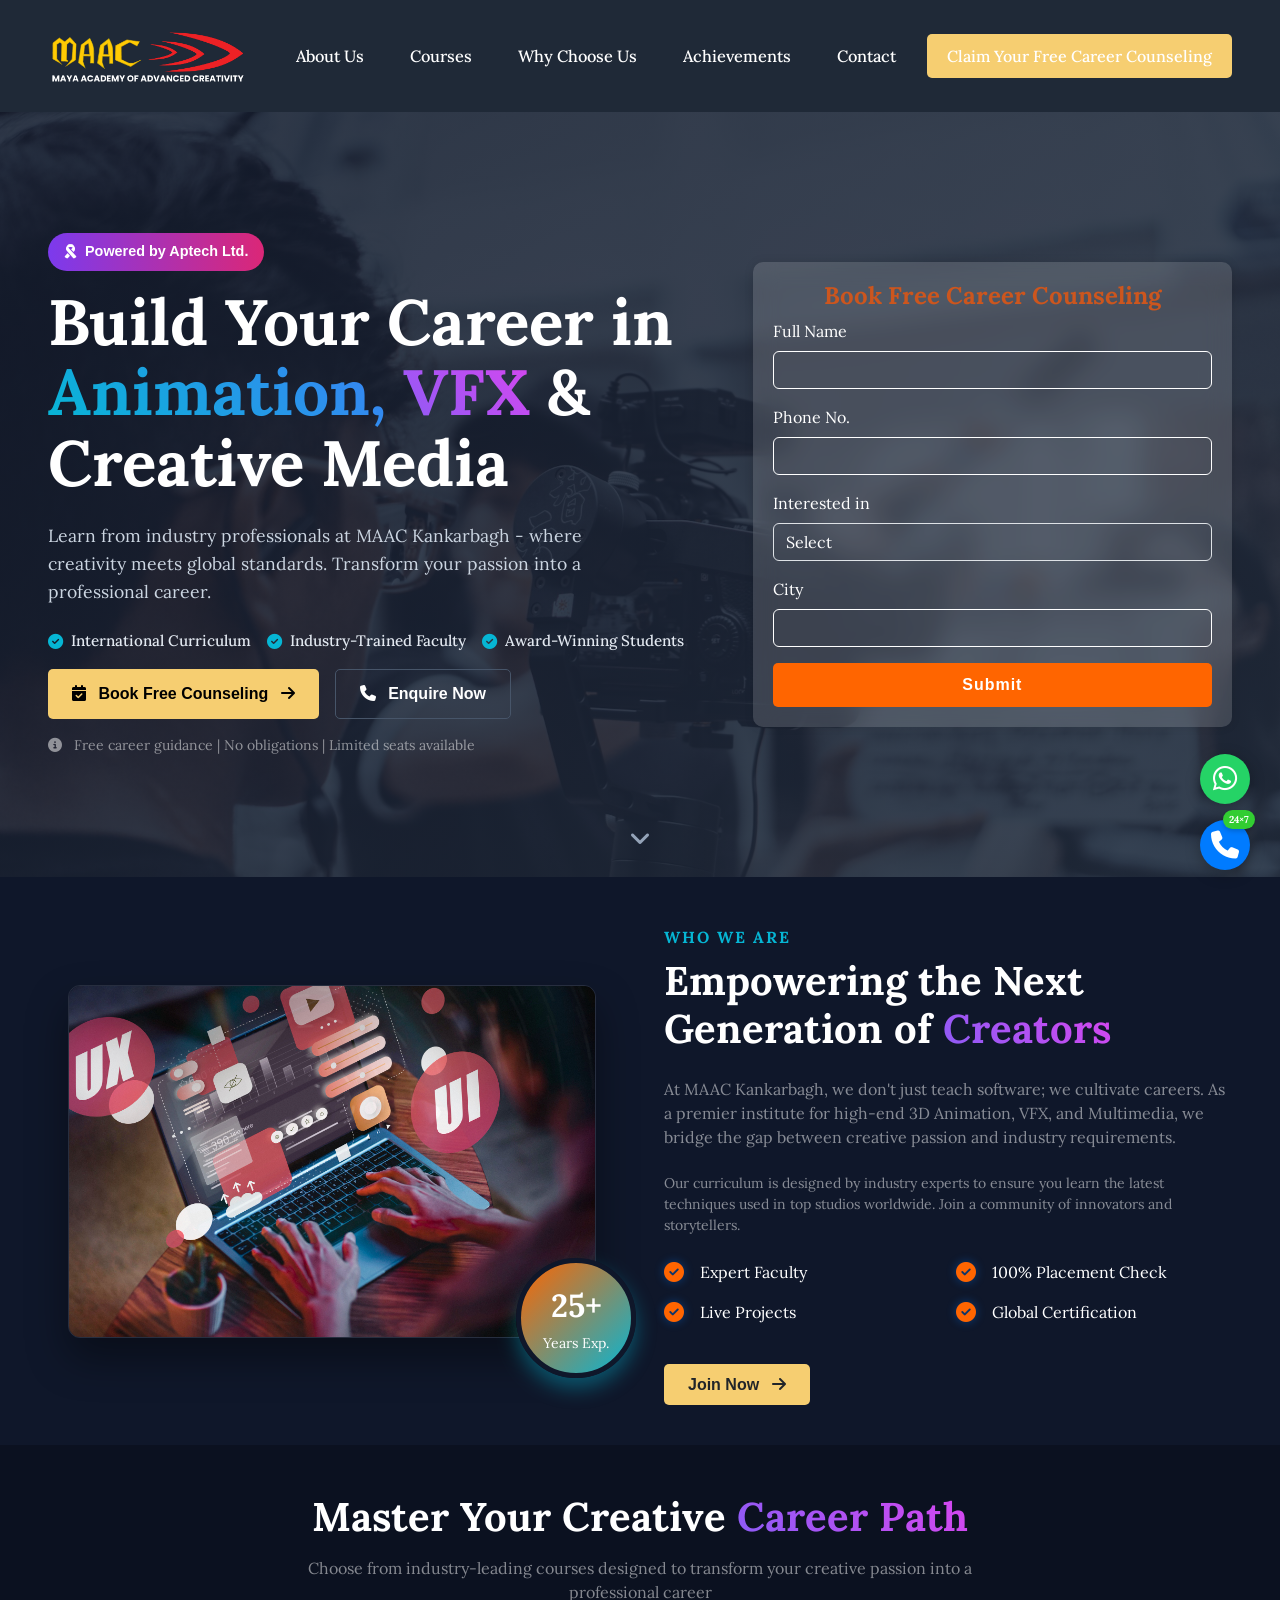
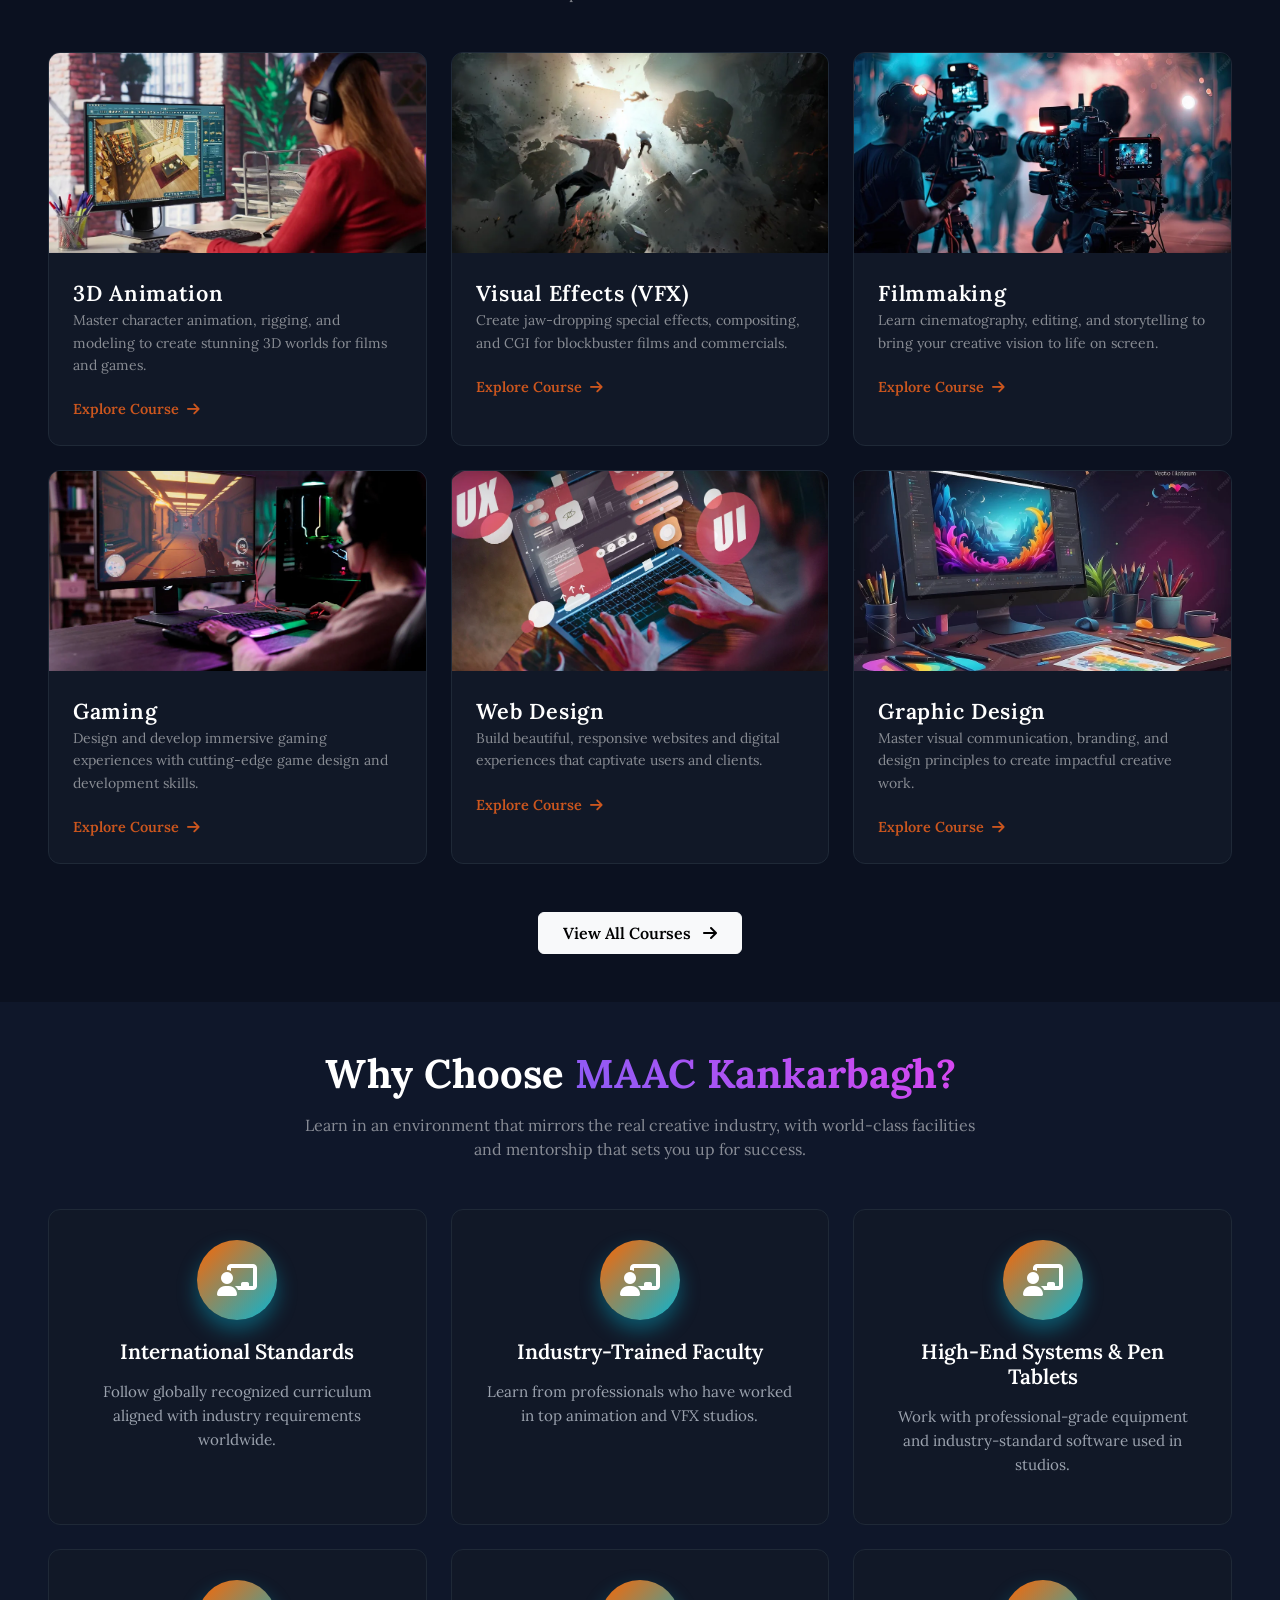
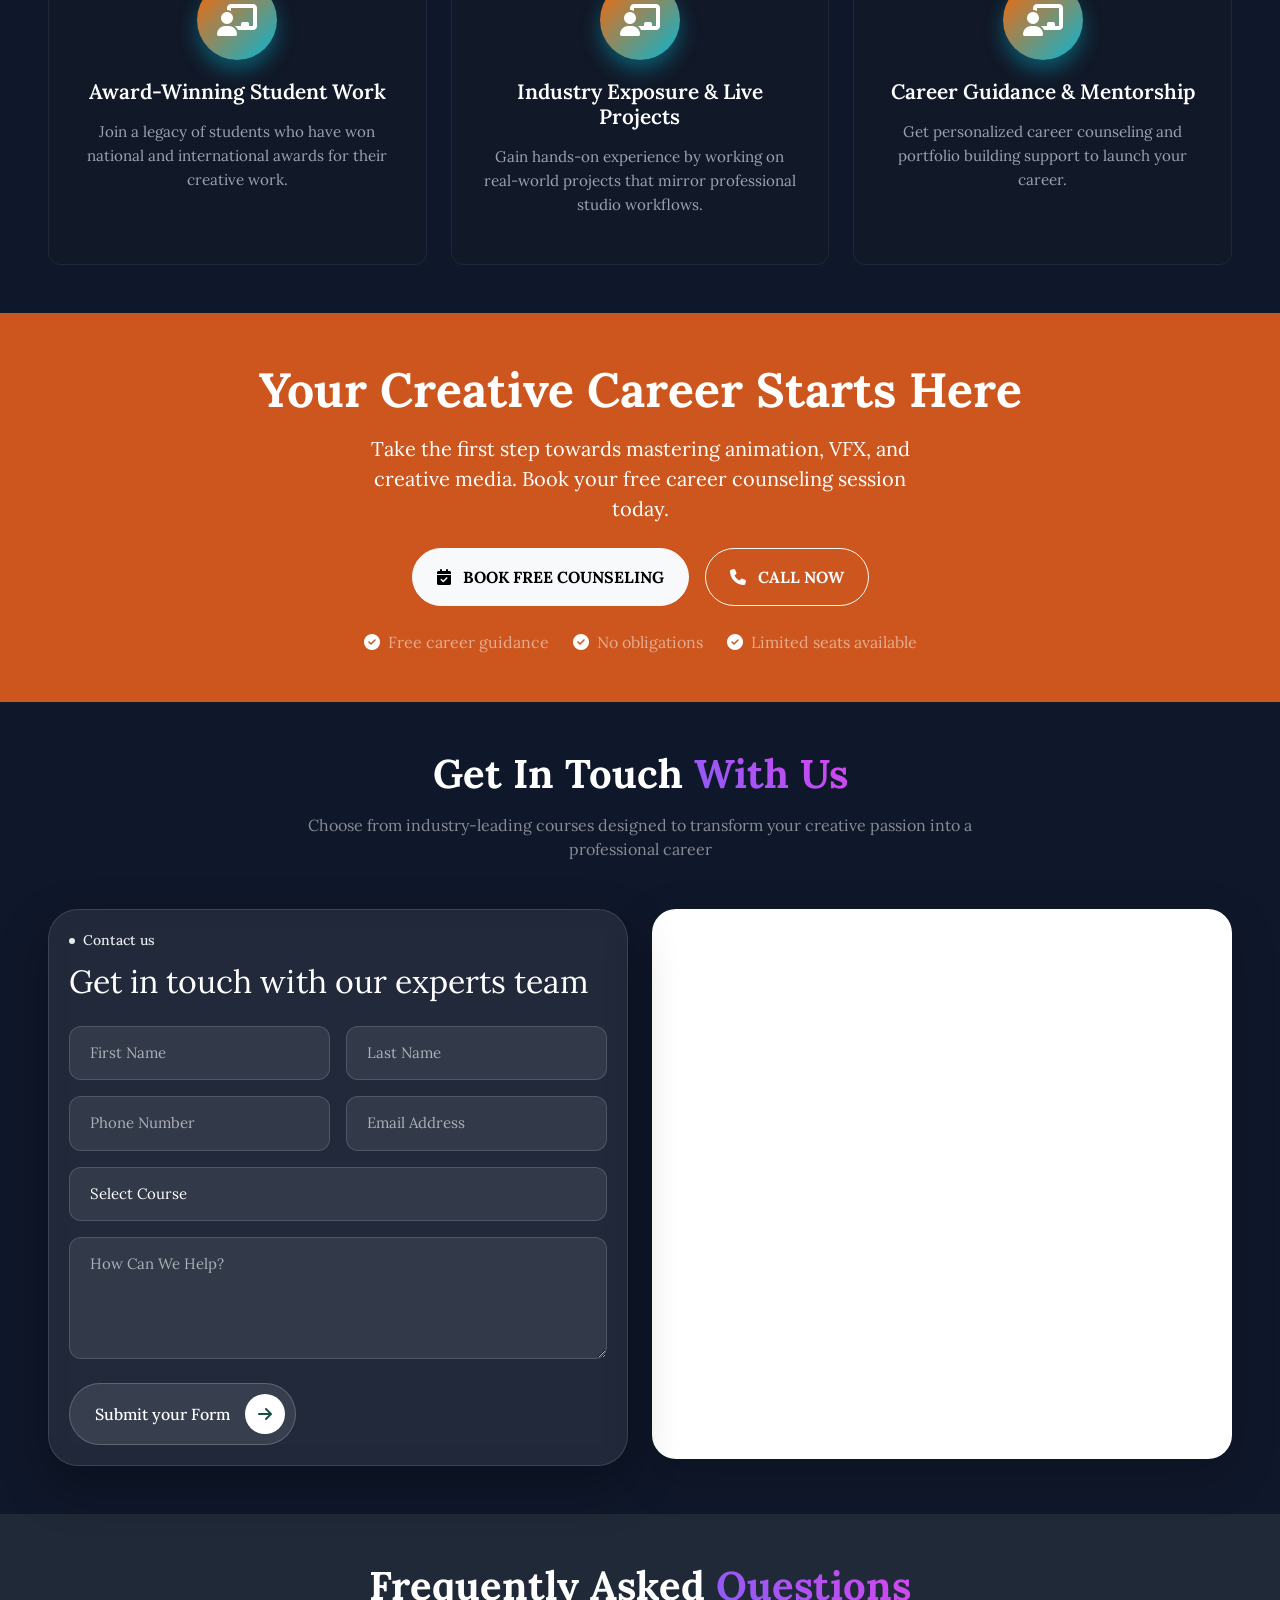
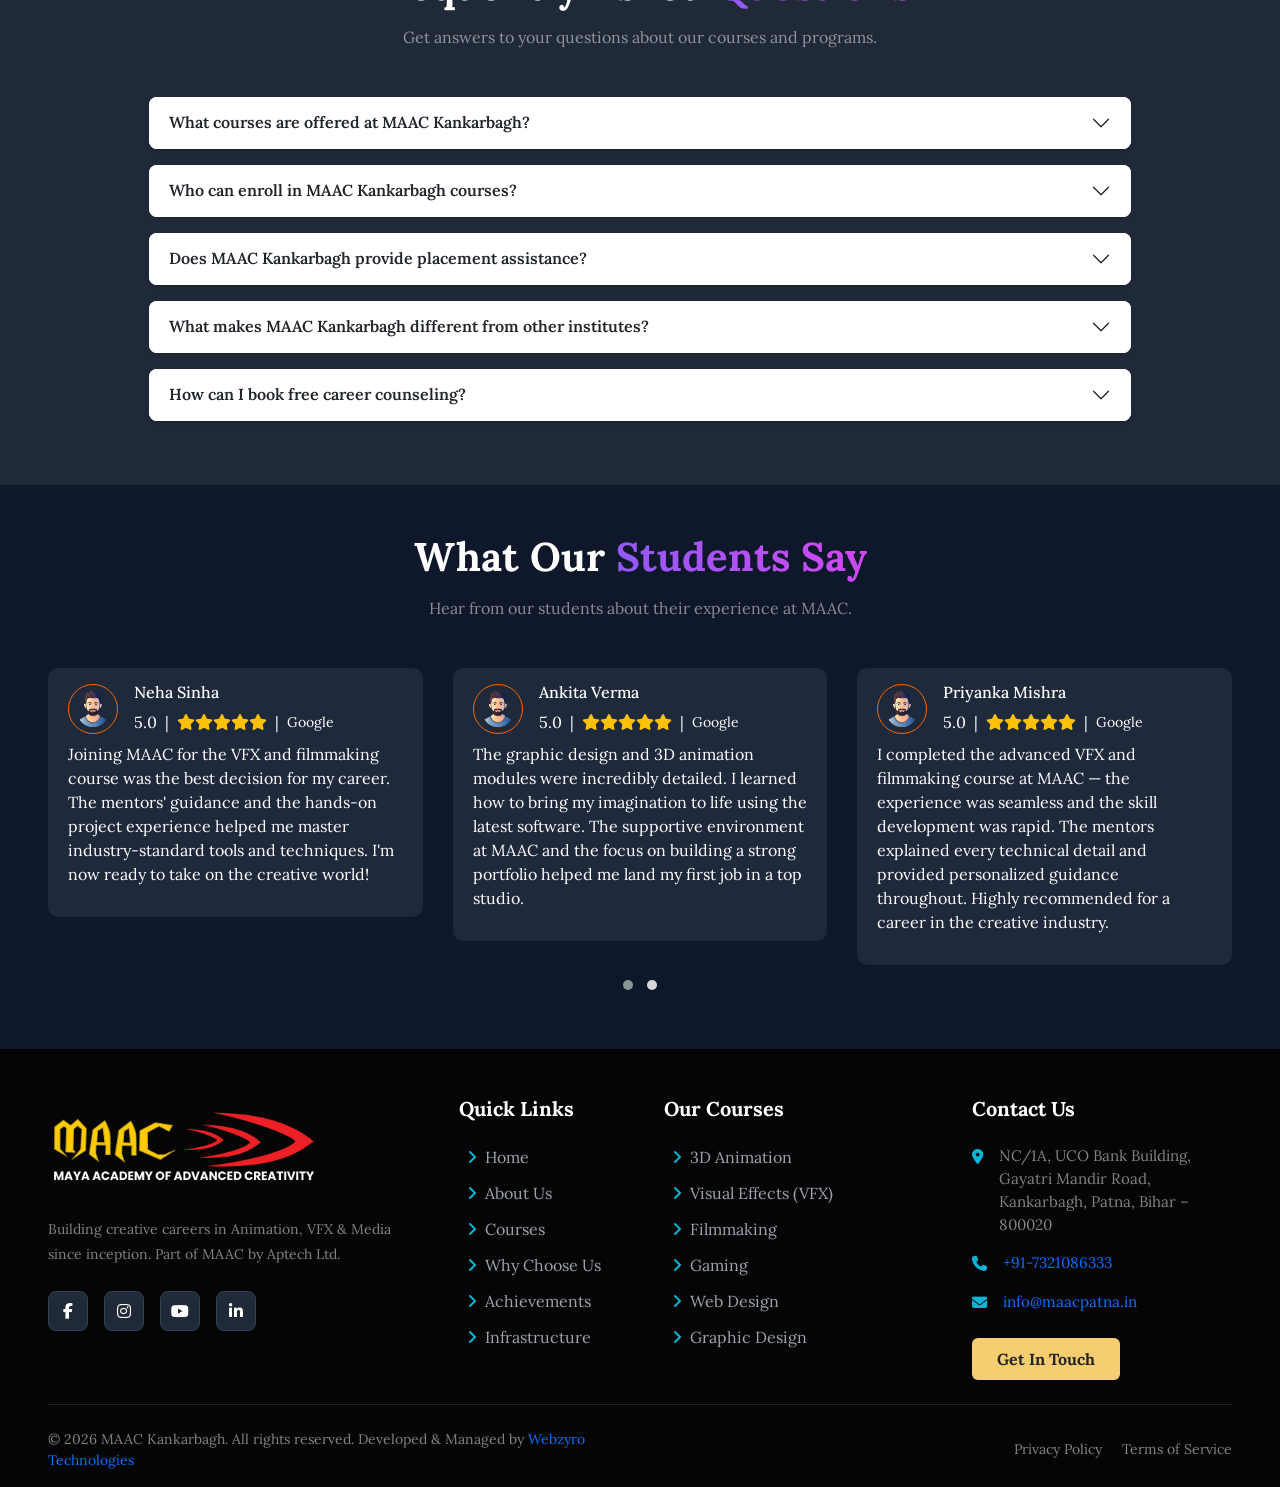
<file: index.html>
<!doctype html>
<html lang="en">
  <head>
    <meta charset="UTF-8" />
    <meta name="viewport" content="width=device-width, initial-scale=1.0" />
    <title>Maac Patna</title>
    <meta
      name="description"
      content="Maac Patna - Best Animation, VFX & Media Institute in Patna"
    />
    <meta
      name="keywords"
      content="Maac Patna, Animation Institute, VFX Institute, Media Institute, Animation Course, VFX Course, Media Course"
    />

    <link rel="canonical" href="https://maac-kankarbagh.netlify.app" />
    <link rel="stylesheet" href="style.css" />
    <!-- Bootstrap -->
    <link
      href="https://cdn.jsdelivr.net/npm/bootstrap@5.3.3/dist/css/bootstrap.min.css"
      rel="stylesheet"
      integrity="sha384-QWTKZyjpPEjISv5WaRU9OFeRpok6YctnYmDr5pNlyT2bRjXh0JMhjY6hW+ALEwIH"
      crossorigin="anonymous"
    />

    <!-- Fontawesome -->
    <link href="https://unpkg.com/aos@2.3.1/dist/aos.css" rel="stylesheet" />
    <link
      rel="stylesheet"
      href="https://cdnjs.cloudflare.com/ajax/libs/font-awesome/6.7.2/css/all.min.css"
      integrity="sha512-Evv84Mr4kqVGRNSgIGL/F/aIDqQb7xQ2vcrdIwxfjThSH8CSR7PBEakCr51Ck+w+/U6swU2Im1vVX0SVk9ABhg=="
      crossorigin="anonymous"
      referrerpolicy="no-referrer"
    />

    <!-- Owl Carousel -->
    <link
      rel="stylesheet"
      href="https://cdnjs.cloudflare.com/ajax/libs/OwlCarousel2/2.3.4/assets/owl.carousel.min.css"
    />
    <link
      rel="stylesheet"
      href="https://cdnjs.cloudflare.com/ajax/libs/OwlCarousel2/2.3.4/assets/owl.theme.default.min.css"
    />
  </head>
  <body>
    <!-- Navbar -->
    <nav
      class="navbar navbar-expand-lg custom-navbar py-3 position-sticky top-0"
    >
      <div class="container-fluid px-2 px-lg-5">
        <a class="navbar-brand" href="/">
          <img
            src="images/maac-logo.png"
            alt="Maac Kankarbagh logo"
            class="img-fluid"
          />
        </a>
        <button
          class="navbar-toggler"
          type="button"
          data-bs-toggle="collapse"
          data-bs-target="#navbarSupportedContent"
          aria-controls="navbarSupportedContent"
          aria-expanded="false"
          aria-label="Toggle navigation"
        >
          <span class="navbar-toggler-icon" style="filter: invert(1)"></span>
        </button>
        <div class="collapse navbar-collapse" id="navbarSupportedContent">
          <ul class="navbar-nav mx-auto mb-2 mb-lg-0">
            <li class="nav-item">
              <a class="nav-link" href="#">About Us</a>
            </li>
            <li class="nav-item">
              <a class="nav-link" href="#">Courses</a>
            </li>
            <li class="nav-item">
              <a class="nav-link" href="#">Why Choose Us</a>
            </li>
            <li class="nav-item">
              <a class="nav-link" href="#">Achievements</a>
            </li>
            <li class="nav-item">
              <a class="nav-link" href="#">Contact</a>
            </li>
          </ul>
          <div class="d-flex">
            <a href="#" class="btn-cta">Claim Your Free Career Counseling</a>
          </div>
        </div>
      </div>
    </nav>

    <!-- Main -->
    <main>
      <!-- Hero Section -->
      <section class="hero-section d-flex align-items-center">
        <div class="container-fluid px-2 px-lg-5">
          <div class="row g-4 align-items-center">
            <div class="col-lg-7 text-white">
              <div
                class="badge-custom mb-3"
                data-aos="fade-down"
                data-aos-delay="100"
              >
                <i class="fa-solid fa-ribbon me-2"></i> Powered by Aptech Ltd.
              </div>
              <h1
                class="hero-title mb-4"
                data-aos="fade-up"
                data-aos-delay="200"
              >
                Build Your Career in
                <span class="text-gradient-cyan">Animation,</span>
                <span class="text-gradient-purple">VFX</span> & Creative Media
              </h1>
              <p class="hero-text mb-4" data-aos="fade-up" data-aos-delay="300">
                Learn from industry professionals at MAAC Kankarbagh - where
                creativity meets global standards. Transform your passion into a
                professional career.
              </p>

              <div
                class="d-flex flex-wrap gap-3 mb-3"
                data-aos="fade-up"
                data-aos-delay="400"
              >
                <div class="feature-item">
                  <i class="fa-solid fa-circle-check text-cyan me-2"></i>
                  International Curriculum
                </div>
                <div class="feature-item">
                  <i class="fa-solid fa-circle-check text-cyan me-2"></i>
                  Industry-Trained Faculty
                </div>
                <div class="feature-item">
                  <i class="fa-solid fa-circle-check text-cyan me-2"></i>
                  Award-Winning Students
                </div>
              </div>

              <div
                class="d-flex flex-wrap gap-3"
                data-aos="fade-up"
                data-aos-delay="500"
              >
                <button class="btn-hero-primary">
                  <i class="fa-solid fa-calendar-check me-2"></i> Book Free
                  Counseling <i class="fa-solid fa-arrow-right ms-2"></i>
                </button>
                <button class="btn-hero-secondary">
                  <i class="fa-solid fa-phone me-2"></i> Enquire Now
                </button>
              </div>

              <div
                class="mt-3 text-white-50 small"
                data-aos="fade-in"
                data-aos-delay="600"
              >
                <i class="fa-solid fa-circle-info me-2"></i> Free career
                guidance | No obligations | Limited seats available
              </div>
            </div>
            <div class="col-lg-5">
              <form id="hero-form">
                <h4>Book Free Career Counseling</h4>
                <div class="mb-3">
                  <label for="name" class="form-label">Full Name</label>
                  <input
                    type="text"
                    class="form-control"
                    id="name"
                    name="name"
                    autocomplete="off"
                    required
                  />
                </div>
                <div class="mb-3">
                  <label for="phone" class="form-label">Phone No.</label>
                  <input
                    type="tel"
                    class="form-control"
                    autocomplete="off"
                    id="phone"
                    name="phone"
                    title="Phone number must be 10 to 12 digits"
                    pattern="^(?:\+91|91)?[6-9]\d{9}$"
                    required
                  />
                </div>
                <div class="mb-3">
                  <label for="interested" class="form-label"
                    >Interested in</label
                  >
                  <select
                    name="interested"
                    id="interested"
                    class="form-control"
                    style="background-color: transparent; color: white"
                  >
                    <option value="" disabled selected>Select</option>
                    <option value="AD3D EDGE PLUS">AD3D EDGE PLUS</option>
                    <option value="ADVFX PLUS">ADVFX PLUS</option>
                    <option value="APDMC (2 Years)">APDMC (2 Years)</option>
                    <option value="D3D & VFX PLUS">D3D & VFX PLUS</option>
                    <option value="APDMC (1.5 Years)">APDMC (1.5 Years)</option>
                    <option value="BROADCAST PLUS">BROADCAST PLUS</option>
                    <option value="APDMD">APDMD</option>
                    <option value="DGWA">DGWA</option>
                    <option value="C&E PLUS">C&E PLUS</option>
                    <option value="DAFM">DAFM</option>
                    <option value="APMG">APMG</option>
                    <option value="PPVP">PPVP</option>
                    <option value="UI & UX DESIGN PRO">
                      UI & UX DESIGN PRO
                    </option>
                    <option value="CGPD PLUS">CGPD PLUS</option>
                    <option value="COMPOSITING PLUS">COMPOSITING PLUS</option>
                    <option value="DESIGNVIZ PRO">DESIGNVIZ PRO</option>
                    <option value="MAYA PRO">MAYA PRO</option>
                    <option value="MAX PRO">MAX PRO</option>
                    <option value="BLENDER PRO">BLENDER PRO</option>
                    <option value="CINEMA 4D">CINEMA 4D</option>
                    <option value="EDITING PRO">EDITING PRO</option>
                    <option value="MOTION GRAPHICS PRO">
                      MOTION GRAPHICS PRO
                    </option>
                    <option value="C2D">C2D</option>
                    <option value="CWID">CWID</option>
                    <option value="PHOTOSHOP">PHOTOSHOP</option>
                    <option value="AFTER EFFECTS">AFTER EFFECTS</option>
                    <option value="GEN AI">GEN AI</option>
                  </select>
                </div>

                <div class="mb-3">
                  <label for="city" class="form-label">City</label>
                  <input
                    type="text"
                    class="form-control"
                    autocomplete="off"
                    id="city"
                    name="city"
                    required
                  />
                </div>
                <button type="submit" class="btn btn-primary">Submit</button>
              </form>
            </div>
          </div>
        </div>

        <div class="scroll-down-indicator">
          <i class="fa-solid fa-angle-down"></i>
        </div>
      </section>

      <!-- About Section -->
      <section class="about-section py-5 d-flex align-items-center">
        <div class="container-fluid px-2 px-lg-5">
          <div class="row g-5 align-items-center">
            <div class="col-lg-6" data-aos="fade-right">
              <div class="about-img-wrapper position-relative">
                <!-- Main Image -->
                <div class="about-img main-img">
                  <img
                    src="/images/web.jpg"
                    alt="About MAAC"
                    class="img-fluid"
                  />
                </div>
                <!-- Decorative / Badge could go here -->
                <div
                  class="experience-badge d-none d-md-flex align-items-center justify-content-center"
                >
                  <div class="text-center">
                    <span class="fs-2 fw-bold d-block">25+</span>
                    <span class="small">Years Exp.</span>
                  </div>
                </div>
              </div>
            </div>
            <div class="col-lg-6" data-aos="fade-left">
              <div class="about-content text-white">
                <span
                  class="sub-heading text-cyan text-uppercase fw-bold mb-2 d-inline-block ls-2"
                  >Who We Are</span
                >
                <h2 class="mb-4 fw-bold display-6">
                  Empowering the Next Generation of
                  <span class="text-gradient-purple">Creators</span>
                </h2>
                <p class="text-white-50 mb-4 lead fs-6">
                  At MAAC Kankarbagh, we don't just teach software; we cultivate
                  careers. As a premier institute for high-end 3D Animation,
                  VFX, and Multimedia, we bridge the gap between creative
                  passion and industry requirements.
                </p>
                <p class="text-white-50 mb-4 small">
                  Our curriculum is designed by industry experts to ensure you
                  learn the latest techniques used in top studios worldwide.
                  Join a community of innovators and storytellers.
                </p>

                <div class="about-points mb-5">
                  <div class="row g-3">
                    <div class="col-sm-6">
                      <div class="d-flex align-items-center">
                        <i
                          class="fa-solid fa-circle-check text-cyan me-3 fs-5"
                        ></i>
                        <span>Expert Faculty</span>
                      </div>
                    </div>
                    <div class="col-sm-6">
                      <div class="d-flex align-items-center">
                        <i
                          class="fa-solid fa-circle-check text-cyan me-3 fs-5"
                        ></i>
                        <span>100% Placement Check</span>
                      </div>
                    </div>
                    <div class="col-sm-6">
                      <div class="d-flex align-items-center">
                        <i
                          class="fa-solid fa-circle-check text-cyan me-3 fs-5"
                        ></i>
                        <span>Live Projects</span>
                      </div>
                    </div>
                    <div class="col-sm-6">
                      <div class="d-flex align-items-center">
                        <i
                          class="fa-solid fa-circle-check text-cyan me-3 fs-5"
                        ></i>
                        <span>Global Certification</span>
                      </div>
                    </div>
                  </div>
                </div>

                <a href="#" class="btn-hero-primary text-dark px-4"
                  >Join Now <i class="fa-solid fa-arrow-right ms-2"></i
                ></a>
              </div>
            </div>
          </div>
        </div>
      </section>

      <!-- Courses Section -->
      <section class="courses-section py-5">
        <div class="container-fluid px-2 px-lg-5">
          <div class="text-center mb-5" data-aos="fade-up">
            <h2 class="section-title">
              Master Your Creative
              <span class="text-gradient-purple">Career Path</span>
            </h2>
            <p class="section-subtitle text-white-50 mx-auto">
              Choose from industry-leading courses designed to transform your
              creative passion into a professional career
            </p>
          </div>

          <div class="row g-4">
            <!-- Card 1: 3D Animation -->
            <div
              class="col-md-6 col-lg-4"
              data-aos="fade-up"
              data-aos-delay="100"
            >
              <div class="course-card">
                <div class="card-img-wrapper">
                  <img
                    src="/images/service1.webp"
                    alt="3D Animation"
                    class="img-fluid w-100"
                  />
                </div>
                <div class="card-body p-4">
                  <h4 class="card-title text-white">3D Animation</h4>
                  <p class="card-text text-white-50 small">
                    Master character animation, rigging, and modeling to create
                    stunning 3D worlds for films and games.
                  </p>
                  <a href="#" class="read-more-link"
                    >Explore Course <i class="fa-solid fa-arrow-right ms-1"></i
                  ></a>
                </div>
              </div>
            </div>

            <!-- Card 2: VFX -->
            <div
              class="col-md-6 col-lg-4"
              data-aos="fade-up"
              data-aos-delay="200"
            >
              <div class="course-card">
                <div class="card-img-wrapper">
                  <img
                    src="/images/service2.webp"
                    alt="VFX"
                    class="img-fluid w-100"
                  />
                </div>
                <div class="card-body p-4">
                  <h4 class="card-title text-white">Visual Effects (VFX)</h4>
                  <p class="card-text text-white-50 small">
                    Create jaw-dropping special effects, compositing, and CGI
                    for blockbuster films and commercials.
                  </p>
                  <a href="#" class="read-more-link"
                    >Explore Course <i class="fa-solid fa-arrow-right ms-1"></i
                  ></a>
                </div>
              </div>
            </div>

            <!-- Card 3: Filmmaking -->
            <div
              class="col-md-6 col-lg-4"
              data-aos="fade-up"
              data-aos-delay="300"
            >
              <div class="course-card">
                <div class="card-img-wrapper">
                  <img
                    src="/images/service3.webp"
                    alt="Filmmaking"
                    class="img-fluid w-100"
                  />
                </div>
                <div class="card-body p-4">
                  <h4 class="card-title text-white">Filmmaking</h4>
                  <p class="card-text text-white-50 small">
                    Learn cinematography, editing, and storytelling to bring
                    your creative vision to life on screen.
                  </p>
                  <a href="#" class="read-more-link"
                    >Explore Course <i class="fa-solid fa-arrow-right ms-1"></i
                  ></a>
                </div>
              </div>
            </div>

            <!-- Card 4: Gaming -->
            <div
              class="col-md-6 col-lg-4"
              data-aos="fade-up"
              data-aos-delay="400"
            >
              <div class="course-card">
                <div class="card-img-wrapper">
                  <img
                    src="/images/service4.webp"
                    alt="Gaming"
                    class="img-fluid w-100"
                  />
                </div>
                <div class="card-body p-4">
                  <h4 class="card-title text-white">Gaming</h4>
                  <p class="card-text text-white-50 small">
                    Design and develop immersive gaming experiences with
                    cutting-edge game design and development skills.
                  </p>
                  <a href="#" class="read-more-link"
                    >Explore Course <i class="fa-solid fa-arrow-right ms-1"></i
                  ></a>
                </div>
              </div>
            </div>

            <!-- Card 5: Web Design -->
            <div
              class="col-md-6 col-lg-4"
              data-aos="fade-up"
              data-aos-delay="500"
            >
              <div class="course-card">
                <div class="card-img-wrapper">
                  <img
                    src="/images/service5.webp"
                    alt="Web Design"
                    class="img-fluid w-100"
                  />
                </div>
                <div class="card-body p-4">
                  <h4 class="card-title text-white">Web Design</h4>
                  <p class="card-text text-white-50 small">
                    Build beautiful, responsive websites and digital experiences
                    that captivate users and clients.
                  </p>
                  <a href="#" class="read-more-link"
                    >Explore Course <i class="fa-solid fa-arrow-right ms-1"></i
                  ></a>
                </div>
              </div>
            </div>

            <!-- Card 6: Graphic Design -->
            <div
              class="col-md-6 col-lg-4"
              data-aos="fade-up"
              data-aos-delay="600"
            >
              <div class="course-card">
                <div class="card-img-wrapper">
                  <img
                    src="/images/service6.webp"
                    alt="Graphic Design"
                    class="img-fluid w-100"
                  />
                </div>
                <div class="card-body p-4">
                  <h4 class="card-title text-white">Graphic Design</h4>
                  <p class="card-text text-white-50 small">
                    Master visual communication, branding, and design principles
                    to create impactful creative work.
                  </p>
                  <a href="#" class="read-more-link"
                    >Explore Course <i class="fa-solid fa-arrow-right ms-1"></i
                  ></a>
                </div>
              </div>
            </div>
          </div>

          <div class="text-center mt-5" data-aos="fade-up" data-aos-delay="700">
            <a href="#" class="btn btn-light px-4 py-2 fw-semibold"
              >View All Courses <i class="fa-solid fa-arrow-right ms-2"></i
            ></a>
          </div>
        </div>
      </section>

      <!-- Why Choose Us -->
      <section class="py-5 why-choose-us">
        <div class="container-fluid px-2 px-lg-5">
          <div class="text-center mb-5" data-aos="fade-up">
            <h2 class="section-title">
              Why Choose
              <span class="text-gradient-purple">MAAC Kankarbagh?</span>
            </h2>
            <p class="section-subtitle text-white-50 mx-auto">
              Learn in an environment that mirrors the real creative industry,
              with world-class facilities and mentorship that sets you up for
              success.
            </p>
          </div>

          <div class="row g-4">
            <div class="col-md-4" data-aos="fade-up" data-aos-delay="100">
              <div class="feature-card">
                <div class="feature-icon">
                  <i class="fa-solid fa-chalkboard-teacher"></i>
                </div>
                <h4 class="feature-title">International Standards</h4>
                <p class="feature-description">
                  Follow globally recognized curriculum aligned with industry
                  requirements worldwide.
                </p>
              </div>
            </div>
            <div class="col-md-4" data-aos="fade-up" data-aos-delay="100">
              <div class="feature-card">
                <div class="feature-icon">
                  <i class="fa-solid fa-chalkboard-teacher"></i>
                </div>
                <h4 class="feature-title">Industry-Trained Faculty</h4>
                <p class="feature-description">
                  Learn from professionals who have worked in top animation and
                  VFX studios.
                </p>
              </div>
            </div>
            <div class="col-md-4" data-aos="fade-up" data-aos-delay="100">
              <div class="feature-card">
                <div class="feature-icon">
                  <i class="fa-solid fa-chalkboard-teacher"></i>
                </div>
                <h4 class="feature-title">High-End Systems & Pen Tablets</h4>
                <p class="feature-description">
                  Work with professional-grade equipment and industry-standard
                  software used in studios.
                </p>
              </div>
            </div>
            <div class="col-md-4" data-aos="fade-up" data-aos-delay="100">
              <div class="feature-card">
                <div class="feature-icon">
                  <i class="fa-solid fa-chalkboard-teacher"></i>
                </div>
                <h4 class="feature-title">Award-Winning Student Work</h4>
                <p class="feature-description">
                  Join a legacy of students who have won national and
                  international awards for their creative work.
                </p>
              </div>
            </div>
            <div class="col-md-4" data-aos="fade-up" data-aos-delay="100">
              <div class="feature-card">
                <div class="feature-icon">
                  <i class="fa-solid fa-chalkboard-teacher"></i>
                </div>
                <h4 class="feature-title">Industry Exposure & Live Projects</h4>
                <p class="feature-description">
                  Gain hands-on experience by working on real-world projects
                  that mirror professional studio workflows.
                </p>
              </div>
            </div>
            <div class="col-md-4" data-aos="fade-up" data-aos-delay="100">
              <div class="feature-card">
                <div class="feature-icon">
                  <i class="fa-solid fa-chalkboard-teacher"></i>
                </div>
                <h4 class="feature-title">Career Guidance & Mentorship</h4>
                <p class="feature-description">
                  Get personalized career counseling and portfolio building
                  support to launch your career.
                </p>
              </div>
            </div>
          </div>
        </div>
      </section>

      <!-- Cta Section -->
      <section class="py-5 cta-section">
        <div class="container-fluid px-2 px-lg-5 text-center text-white">
          <h2 class="mb-3 fw-bold display-5">
            Your Creative Career Starts Here
          </h2>
          <p class="mb-4 lead" id="cta-text">
            Take the first step towards mastering animation, VFX, and creative
            media. Book your free career counseling session today.
          </p>

          <div class="d-flex flex-wrap justify-content-center gap-3 mb-4">
            <button
              class="btn btn-light fw-bold px-4 py-3 rounded-pill text-uppercase"
            >
              <i class="fa-solid fa-calendar-check me-2"></i> Book Free
              Counseling
            </button>
            <button
              class="btn btn-outline-light fw-bold px-4 py-3 rounded-pill text-uppercase"
            >
              <i class="fa-solid fa-phone me-2"></i> Call Now
            </button>
          </div>

          <div
            class="d-flex flex-wrap justify-content-center gap-4 text-white-50 fs-6"
          >
            <div class="d-flex align-items-center">
              <i class="fa-solid fa-circle-check text-white me-2"></i>
              <span>Free career guidance</span>
            </div>
            <div class="d-flex align-items-center">
              <i class="fa-solid fa-circle-check text-white me-2"></i>
              <span>No obligations</span>
            </div>
            <div class="d-flex align-items-center">
              <i class="fa-solid fa-circle-check text-white me-2"></i>
              <span>Limited seats available</span>
            </div>
          </div>
        </div>
      </section>

      <!-- Contact Section -->
      <section class="contact-section py-5">
        <div class="container-fluid px-2 px-lg-5">
          <div class="text-center mb-5" data-aos="fade-up">
            <h2 class="section-title">
              Get In Touch
              <span class="text-gradient-purple">With Us</span>
            </h2>
            <p class="section-subtitle text-white-50 mx-auto">
              Choose from industry-leading courses designed to transform your
              creative passion into a professional career
            </p>
          </div>

          <div class="row g-4">
            <div class="col-md-6">
              <div class="contact-form-card2">
                <div class="contact-header mb-4">
                  <span class="contact-tag">Contact us</span>
                  <h2 class="contact-title">
                    Get in touch with our experts team
                  </h2>
                </div>
                <form id="mainContactForm">
                  <div class="row g-3">
                    <div class="col-md-6">
                      <label for="first_name" class="visually-hidden"
                        >First Name</label
                      >
                      <input
                        type="text"
                        class="form-control contact-input"
                        id="first_name"
                        placeholder="First Name"
                        name="first_name"
                        autocomplete="off"
                        required
                      />
                    </div>
                    <div class="col-md-6">
                      <label for="last_name" class="visually-hidden"
                        >Last Name</label
                      >
                      <input
                        type="text"
                        class="form-control contact-input"
                        id="last_name"
                        placeholder="Last Name"
                        name="last_name"
                        autocomplete="off"
                      />
                    </div>
                    <div class="col-md-6">
                      <label for="phone" class="visually-hidden"
                        >Phone Number</label
                      >
                      <input
                        type="tel"
                        class="form-control contact-input"
                        id="phone"
                        placeholder="Phone Number"
                        name="phone"
                        autocomplete="off"
                        pattern="^(?:\+91|91)?[6-9]\d{9}$"
                        title="Phone number must be 10 to 12 digits"
                        required
                      />
                    </div>
                    <div class="col-md-6">
                      <label for="email" class="visually-hidden"
                        >Email Address</label
                      >
                      <input
                        type="email"
                        class="form-control contact-input"
                        id="email"
                        placeholder="Email Address"
                        name="email"
                        autocomplete="off"
                      />
                    </div>
                    <div class="col-12">
                      <label for="course" class="visually-hidden"
                        >Select Course</label
                      >
                      <select
                        class="form-select contact-input"
                        name="course"
                        id="course"
                        required
                      >
                        <option value="">Select Course</option>
                        <option value="AD3D EDGE PLUS">AD3D EDGE PLUS</option>
                        <option value="ADVFX PLUS">ADVFX PLUS</option>
                        <option value="APDMC (2 Years)">APDMC (2 Years)</option>
                        <option value="D3D & VFX PLUS">D3D & VFX PLUS</option>
                        <option value="APDMC (1.5 Years)">
                          APDMC (1.5 Years)
                        </option>
                        <option value="BROADCAST PLUS">BROADCAST PLUS</option>
                        <option value="APDMD">APDMD</option>
                        <option value="DGWA">DGWA</option>
                        <option value="C&E PLUS">C&E PLUS</option>
                        <option value="DAFM">DAFM</option>
                        <option value="APMG">APMG</option>
                        <option value="PPVP">PPVP</option>
                        <option value="UI & UX DESIGN PRO">
                          UI & UX DESIGN PRO
                        </option>
                        <option value="CGPD PLUS">CGPD PLUS</option>
                        <option value="COMPOSITING PLUS">
                          COMPOSITING PLUS
                        </option>
                        <option value="DESIGNVIZ PRO">DESIGNVIZ PRO</option>
                        <option value="MAYA PRO">MAYA PRO</option>
                        <option value="MAX PRO">MAX PRO</option>
                        <option value="BLENDER PRO">BLENDER PRO</option>
                        <option value="CINEMA 4D">CINEMA 4D</option>
                        <option value="EDITING PRO">EDITING PRO</option>
                        <option value="MOTION GRAPHICS PRO">
                          MOTION GRAPHICS PRO
                        </option>
                        <option value="C2D">C2D</option>
                        <option value="CWID">CWID</option>
                        <option value="PHOTOSHOP">PHOTOSHOP</option>
                        <option value="AFTER EFFECTS">AFTER EFFECTS</option>
                        <option value="GEN AI">GEN AI</option>
                      </select>
                    </div>
                    <div class="col-12">
                      <label for="message" class="visually-hidden"
                        >How Can We Help?</label
                      >
                      <textarea
                        class="form-control contact-input"
                        id="message"
                        rows="4"
                        placeholder="How Can We Help?"
                        name="message"
                        autocomplete="off"
                      ></textarea>
                    </div>
                    <div class="col-12 mt-4">
                      <button type="submit" class="btn-submit-pill">
                        <span>Submit your Form</span>
                        <div class="arrow-circle">
                          <i
                            class="fa-solid fa-arrow-right"
                            aria-hidden="true"
                          ></i>
                        </div>
                      </button>
                    </div>
                  </div>
                </form>
              </div>
            </div>
            <div class="col-md-6">
              <div class="map-wrapper shadow-lg">
                <iframe
                  title="Google Map — Webzyro Digital Technologies, Patna"
                  src="https://www.google.com/maps/embed?pb=!1m17!1m12!1m3!1d3598.147424227938!2d85.15472799999999!3d25.600016999999998!2m3!1f0!2f0!3f0!3m2!1i1024!2i768!4f13.1!3m2!1m1!2zMjXCsDM2JzAwLjEiTiA4NcKwMDknMTcuMCJF!5e0!3m2!1sen!2sin!4v1769509127618!5m2!1sen!2sin"
                  width="100%"
                  height="100%"
                  style="border: 0; border-radius: 24px"
                  allowfullscreen=""
                  loading="lazy"
                  referrerpolicy="no-referrer-when-downgrade"
                >
                </iframe>
              </div>
            </div>
          </div>
        </div>
      </section>

      <!-- Faq Section -->
      <section class="py-5 faq-section">
        <div class="container-fluid px-2 px-lg-5">
          <div class="text-center mb-5" data-aos="fade-up">
            <h2 class="section-title">
              Frequently Asked
              <span class="text-gradient-purple">Questions</span>
            </h2>
            <p class="section-subtitle text-white-50 mx-auto">
              Get answers to your questions about our courses and programs.
            </p>
          </div>
          <div class="row justify-content-center">
            <div class="col-lg-10">
              <div class="accordion custom-accordion" id="hairFAQ">
                <!-- FAQ Item 1 -->
                <div class="accordion-item border-0 mb-3 rounded-3 shadow-sm">
                  <h2 class="accordion-header">
                    <button
                      class="accordion-button collapsed fw-semibold rounded-3"
                      type="button"
                      data-bs-toggle="collapse"
                      data-bs-target="#faq1"
                    >
                      What courses are offered at MAAC Kankarbagh?
                    </button>
                  </h2>
                  <div
                    id="faq1"
                    class="accordion-collapse collapse"
                    data-bs-parent="#hairFAQ"
                  >
                    <div class="accordion-body text-secondary">
                      MAAC Kankarbagh offers industry-oriented courses in
                      Animation, VFX, Motion Graphics, Filmmaking, Web & UI/UX
                      Design, 3D, Editing, and Creative Media. All programs are
                      designed as per current industry standards to help
                      students build successful creative careers.
                    </div>
                  </div>
                </div>

                <!-- FAQ Item 2 -->
                <div class="accordion-item border-0 mb-3 rounded-3 shadow-sm">
                  <h2 class="accordion-header">
                    <button
                      class="accordion-button collapsed fw-semibold rounded-3"
                      type="button"
                      data-bs-toggle="collapse"
                      data-bs-target="#faq2"
                    >
                      Who can enroll in MAAC Kankarbagh courses?
                    </button>
                  </h2>
                  <div
                    id="faq2"
                    class="accordion-collapse collapse"
                    data-bs-parent="#hairFAQ"
                  >
                    <div class="accordion-body text-secondary">
                      Anyone with a passion for creativity can enroll. Students
                      after 10th, 12th, graduates, and working professionals are
                      all eligible. No prior technical experience is
                      required—our courses start from fundamentals and progress
                      to advanced levels.
                    </div>
                  </div>
                </div>

                <!-- FAQ Item 3 -->
                <div class="accordion-item border-0 mb-3 rounded-3 shadow-sm">
                  <h2 class="accordion-header">
                    <button
                      class="accordion-button collapsed fw-semibold rounded-3"
                      type="button"
                      data-bs-toggle="collapse"
                      data-bs-target="#faq3"
                    >
                      Does MAAC Kankarbagh provide placement assistance?
                    </button>
                  </h2>
                  <div
                    id="faq3"
                    class="accordion-collapse collapse"
                    data-bs-parent="#hairFAQ"
                  >
                    <div class="accordion-body text-secondary">
                      Yes. MAAC Kankarbagh provides 100% placement support,
                      including portfolio development, interview preparation,
                      and industry exposure. Our students have been placed in
                      top studios, production houses, and creative agencies.
                    </div>
                  </div>
                </div>

                <!-- FAQ Item 4 -->
                <div class="accordion-item border-0 mb-3 rounded-3 shadow-sm">
                  <h2 class="accordion-header">
                    <button
                      class="accordion-button collapsed fw-semibold rounded-3"
                      type="button"
                      data-bs-toggle="collapse"
                      data-bs-target="#faq4"
                    >
                      What makes MAAC Kankarbagh different from other
                      institutes?
                    </button>
                  </h2>
                  <div
                    id="faq4"
                    class="accordion-collapse collapse"
                    data-bs-parent="#hairFAQ"
                  >
                    <div class="accordion-body text-secondary">
                      MAAC Kankarbagh stands out with its international
                      curriculum, industry-trained faculty, live projects,
                      global certifications, and award-winning students. Backed
                      by 25+ years of experience from Aptech Ltd., we focus on
                      practical learning and career outcomes.
                    </div>
                  </div>
                </div>

                <!-- FAQ Item 5 -->
                <div class="accordion-item border-0 mb-3 rounded-3 shadow-sm">
                  <h2 class="accordion-header">
                    <button
                      class="accordion-button collapsed fw-semibold rounded-3"
                      type="button"
                      data-bs-toggle="collapse"
                      data-bs-target="#faq5"
                    >
                      How can I book free career counseling?
                    </button>
                  </h2>
                  <div
                    id="faq5"
                    class="accordion-collapse collapse"
                    data-bs-parent="#hairFAQ"
                  >
                    <div class="accordion-body text-secondary">
                      You can book free career counseling by filling out the
                      enquiry form on our website or clicking the “Book Free
                      Counseling” button. Our experts will guide you on the best
                      course based on your interests and career goals—with no
                      obligations.
                    </div>
                  </div>
                </div>
              </div>
            </div>
          </div>
        </div>
      </section>

      <!-- Testimonial Section -->
      <section class="testimonial-section py-5">
        <div class="container-fluid px-2 px-lg-5">
          <div class="text-center mb-5" data-aos="fade-up">
            <h2 class="section-title">
              What Our
              <span class="text-gradient-purple">Students Say</span>
            </h2>
            <p class="section-subtitle text-white-50 mx-auto">
              Hear from our students about their experience at MAAC.
            </p>
          </div>

          <div class="mt-4">
            <div class="owl-carousel testimonials-carousel owl-theme">
              <!-- Testimonial 1 -->
              <div class="testimonial-card">
                <div class="testimonial-card-wrapper">
                  <div class="d-flex align-items-center gap-3 mb-2">
                    <div class="testimonial-img">
                      <img
                        src="/images/profile-img.png"
                        alt="patient-one"
                        class="img-fluid object-fit-cover"
                      />
                    </div>
                    <div class="d-flex flex-column">
                      <h6 class="testimonial-author">Neha Sinha</h6>
                      <div class="d-flex align-items-center gap-2">
                        <span>5.0</span> |
                        <div class="d-flex align-items-center">
                          <i class="fa-solid fa-star text-warning"></i>
                          <i class="fa-solid fa-star text-warning"></i>
                          <i class="fa-solid fa-star text-warning"></i>
                          <i class="fa-solid fa-star text-warning"></i>
                          <i class="fa-solid fa-star text-warning"></i>
                        </div>
                        | <small class="icon">Google</small>
                      </div>
                    </div>
                  </div>
                  <p>
                    Joining MAAC for the VFX and filmmaking course was the best
                    decision for my career. The mentors' guidance and the
                    hands-on project experience helped me master
                    industry-standard tools and techniques. I'm now ready to
                    take on the creative world!
                  </p>
                </div>
              </div>

              <!-- Testimonial 2 -->
              <div class="testimonial-card">
                <div class="testimonial-card-wrapper">
                  <div class="d-flex align-items-center gap-3 mb-2">
                    <div class="testimonial-img">
                      <img
                        src="/images/profile-img.png"
                        alt="patient-two"
                        class="img-fluid object-fit-cover"
                      />
                    </div>
                    <div class="d-flex flex-column">
                      <h6 class="testimonial-author">Ankita Verma</h6>
                      <div class="d-flex align-items-center gap-2">
                        <span>5.0</span> |
                        <div class="d-flex align-items-center">
                          <i class="fa-solid fa-star text-warning"></i>
                          <i class="fa-solid fa-star text-warning"></i>
                          <i class="fa-solid fa-star text-warning"></i>
                          <i class="fa-solid fa-star text-warning"></i>
                          <i class="fa-solid fa-star text-warning"></i>
                        </div>
                        | <small class="icon">Google</small>
                      </div>
                    </div>
                  </div>
                  <p>
                    The graphic design and 3D animation modules were incredibly
                    detailed. I learned how to bring my imagination to life
                    using the latest software. The supportive environment at
                    MAAC and the focus on building a strong portfolio helped me
                    land my first job in a top studio.
                  </p>
                </div>
              </div>

              <!-- Testimonial 3 -->
              <div class="testimonial-card">
                <div class="testimonial-card-wrapper">
                  <div class="d-flex align-items-center gap-3 mb-2">
                    <div class="testimonial-img">
                      <img
                        src="/images/profile-img.png"
                        alt="patient-three"
                        class="img-fluid object-fit-cover"
                      />
                    </div>
                    <div class="d-flex flex-column">
                      <h6 class="testimonial-author">Priyanka Mishra</h6>
                      <div class="d-flex align-items-center gap-2">
                        <span>5.0</span> |
                        <div class="d-flex align-items-center">
                          <i class="fa-solid fa-star text-warning"></i>
                          <i class="fa-solid fa-star text-warning"></i>
                          <i class="fa-solid fa-star text-warning"></i>
                          <i class="fa-solid fa-star text-warning"></i>
                          <i class="fa-solid fa-star text-warning"></i>
                        </div>
                        | <small class="icon">Google</small>
                      </div>
                    </div>
                  </div>
                  <p>
                    I completed the advanced VFX and filmmaking course at MAAC —
                    the experience was seamless and the skill development was
                    rapid. The mentors explained every technical detail and
                    provided personalized guidance throughout. Highly
                    recommended for a career in the creative industry.
                  </p>
                </div>
              </div>

              <!-- Testimonial 4 -->
              <div class="testimonial-card">
                <div class="testimonial-card-wrapper">
                  <div class="d-flex align-items-center gap-3">
                    <div class="testimonial-img">
                      <img
                        src="/images/profile-img.png"
                        alt="patient-four"
                        class="img-fluid object-fit-cover"
                      />
                    </div>
                    <div class="d-flex flex-column">
                      <h6 class="testimonial-author">Ritika Kumar</h6>
                      <div class="d-flex align-items-center gap-2">
                        <span>5.0</span> |
                        <div class="d-flex align-items-center">
                          <i class="fa-solid fa-star text-warning"></i>
                          <i class="fa-solid fa-star text-warning"></i>
                          <i class="fa-solid fa-star text-warning"></i>
                          <i class="fa-solid fa-star text-warning"></i>
                          <i class="fa-solid fa-star text-warning"></i>
                        </div>
                        | <small class="icon">Google</small>
                      </div>
                    </div>
                  </div>
                  <p>
                    From mastering complex VFX shots to understanding the
                    nuances of graphic design, MAAC offers a truly holistic
                    learning experience. The mentors focus on industry-relevant
                    skills, helping us build a professional portfolio that
                    stands out. It's the perfect place for anyone serious about
                    a career in filmmaking!
                  </p>
                </div>
              </div>
            </div>
          </div>
        </div>
      </section>
    </main>
    <!-- Footer -->
    <footer class="footer-section pt-5 pb-3">
      <div class="container-fluid px-2 px-lg-5">
        <div class="row g-5">
          <!-- Col 1: Brand & Social -->
          <div class="col-lg-4 col-md-6 mb-4 mb-lg-0">
            <div class="mb-4">
              <!-- Placeholder for Brand Logo -->
              <img
                src="images/maac-logo.png"
                alt="Maac Kankarbagh logo"
                class="img-fluid w-75"
              />
            </div>
            <p class="text-white-50 mb-4 small" style="line-height: 1.8">
              Building creative careers in Animation, VFX & Media since
              inception. Part of MAAC by Aptech Ltd.
            </p>
            <div class="social-icons d-flex gap-3">
              <a
                href="https://www.facebook.com/profile.php?id=61586894496240"
                target="_blank"
                class="social-icon"
                ><i class="fa-brands fa-facebook-f"></i
              ></a>
              <a
                href="https://www.instagram.com/maac_kankarbagh_patna/"
                target="_blank"
                class="social-icon"
                ><i class="fa-brands fa-instagram"></i
              ></a>
              <a href="#" class="social-icon"
                ><i class="fa-brands fa-youtube"></i
              ></a>
              <a href="#" class="social-icon"
                ><i class="fa-brands fa-linkedin-in"></i
              ></a>
            </div>
          </div>

          <!-- Col 2: Quick Links -->
          <div class="col-lg-2 col-md-6 mb-4 mb-lg-0">
            <h5 class="text-white fw-bold mb-4">Quick Links</h5>
            <ul class="list-unstyled footer-links ps-2">
              <li class="d-flex align-items-center gap-2">
                <i class="fa-solid fa-angle-right text-cyan"></i
                ><a href="#">Home</a>
              </li>
              <li class="d-flex align-items-center gap-2">
                <i class="fa-solid fa-angle-right text-cyan"></i
                ><a href="#">About Us</a>
              </li>
              <li class="d-flex align-items-center gap-2">
                <i class="fa-solid fa-angle-right text-cyan"></i
                ><a href="#">Courses</a>
              </li>
              <li class="d-flex align-items-center gap-2">
                <i class="fa-solid fa-angle-right text-cyan"></i
                ><a href="#">Why Choose Us</a>
              </li>
              <li class="d-flex align-items-center gap-2">
                <i class="fa-solid fa-angle-right text-cyan"></i
                ><a href="#">Achievements</a>
              </li>
              <li class="d-flex align-items-center gap-2">
                <i class="fa-solid fa-angle-right text-cyan"></i
                ><a href="#">Infrastructure</a>
              </li>
            </ul>
          </div>

          <!-- Col 3: Our Courses -->
          <div class="col-lg-3 col-md-6 mb-4 mb-lg-0">
            <h5 class="text-white fw-bold mb-4">Our Courses</h5>
            <ul class="list-unstyled footer-links ps-2">
              <li class="d-flex align-items-center gap-2">
                <i class="fa-solid fa-angle-right text-cyan"></i
                ><a href="#">3D Animation</a>
              </li>
              <li class="d-flex align-items-center gap-2">
                <i class="fa-solid fa-angle-right text-cyan"></i
                ><a href="#">Visual Effects (VFX)</a>
              </li>
              <li class="d-flex align-items-center gap-2">
                <i class="fa-solid fa-angle-right text-cyan"></i
                ><a href="#">Filmmaking</a>
              </li>
              <li class="d-flex align-items-center gap-2">
                <i class="fa-solid fa-angle-right text-cyan"></i
                ><a href="#">Gaming</a>
              </li>
              <li class="d-flex align-items-center gap-2">
                <i class="fa-solid fa-angle-right text-cyan"></i
                ><a href="#">Web Design</a>
              </li>
              <li class="d-flex align-items-center gap-2">
                <i class="fa-solid fa-angle-right text-cyan"></i
                ><a href="#">Graphic Design</a>
              </li>
            </ul>
          </div>

          <!-- Col 4: Contact Us -->
          <div class="col-lg-3 col-md-6">
            <h5 class="text-white fw-bold mb-4">Contact Us</h5>
            <ul class="list-unstyled footer-contact text-white-50">
              <li class="mb-3 d-flex">
                <i class="fa-solid fa-location-dot text-cyan me-3 mt-1"></i>
                <span
                  >NC/1A, UCO Bank Building, Gayatri Mandir Road, Kankarbagh,
                  Patna, Bihar – 800020</span
                >
              </li>
              <li class="mb-3 d-flex">
                <i class="fa-solid fa-phone text-cyan me-3 mt-1"></i>
                <a href="tel:+917321086333" class="text-decoration-none"
                  >+91-7321086333</a
                >
              </li>
              <li class="mb-3 d-flex">
                <i class="fa-solid fa-envelope text-cyan me-3 mt-1"></i>
                <a href="mailto:info@maacpatna.in" class="text-decoration-none"
                  >info@maacpatna.in</a
                >
              </li>
            </ul>
            <a
              href="#"
              class="btn btn-hero-primary text-dark fw-bold px-4 py-2 mt-2"
              >Get In Touch</a
            >
          </div>
        </div>

        <hr class="border-secondary my-4 opacity-25" />

        <div class="row align-items-center text-white-50 small">
          <div class="col-md-6 text-center text-md-start mb-3 mb-md-0">
            &copy; 2026 MAAC Kankarbagh. All rights reserved. Developed &
            Managed by
            <a
              href="https://www.webzyro.com"
              target="_blank"
              class="text-primary text-decoration-none hover-white"
              >Webzyro Technologies</a
            >
          </div>
          <div class="col-md-6 text-center text-md-end">
            <a
              href="#"
              class="text-white-50 text-decoration-none me-3 hover-white"
              >Privacy Policy</a
            >
            <a href="#" class="text-white-50 text-decoration-none hover-white"
              >Terms of Service</a
            >
          </div>
        </div>
      </div>
    </footer>

    <div class="floating-btn-container">
      <a
        href="https://api.whatsapp.com/send?phone=+917321086333&text=Hi%20I%20am%20a%20student%20and%20got%20your%20reference.%20I%20would%20like%20to%20know%20more%20about%20your%20courses.
"
        class="fab-btn whatsapp mb-3"
        target="_blank"
        title="Chat on WhatsApp"
      >
        <i class="fa-brands fa-whatsapp text-white"></i>
      </a>
      <a href="tel:+91-7321086333" class="fab-btn phone" title="Call Now">
        <div class="fab-badge">24×7</div>
        <i class="fa-solid fa-phone text-white"></i>
      </a>
    </div>

    <script
      src="https://cdn.jsdelivr.net/npm/bootstrap@5.3.3/dist/js/bootstrap.bundle.min.js"
      integrity="sha384-YvpcrYf0tY3lHB60NNkmXc5s9fDVZLESaAA55NDzOxhy9GkcIdslK1eN7N6jIeHz"
      crossorigin="anonymous"
    ></script>

    <!-- owl Carousel -->
    <script src="https://code.jquery.com/jquery-3.6.0.min.js"></script>
    <script src="https://cdnjs.cloudflare.com/ajax/libs/OwlCarousel2/2.3.4/owl.carousel.min.js"></script>

    <script src="https://unpkg.com/aos@2.3.1/dist/aos.js"></script>
    <script src="index.js"></script>
  </body>
</html>
</file>
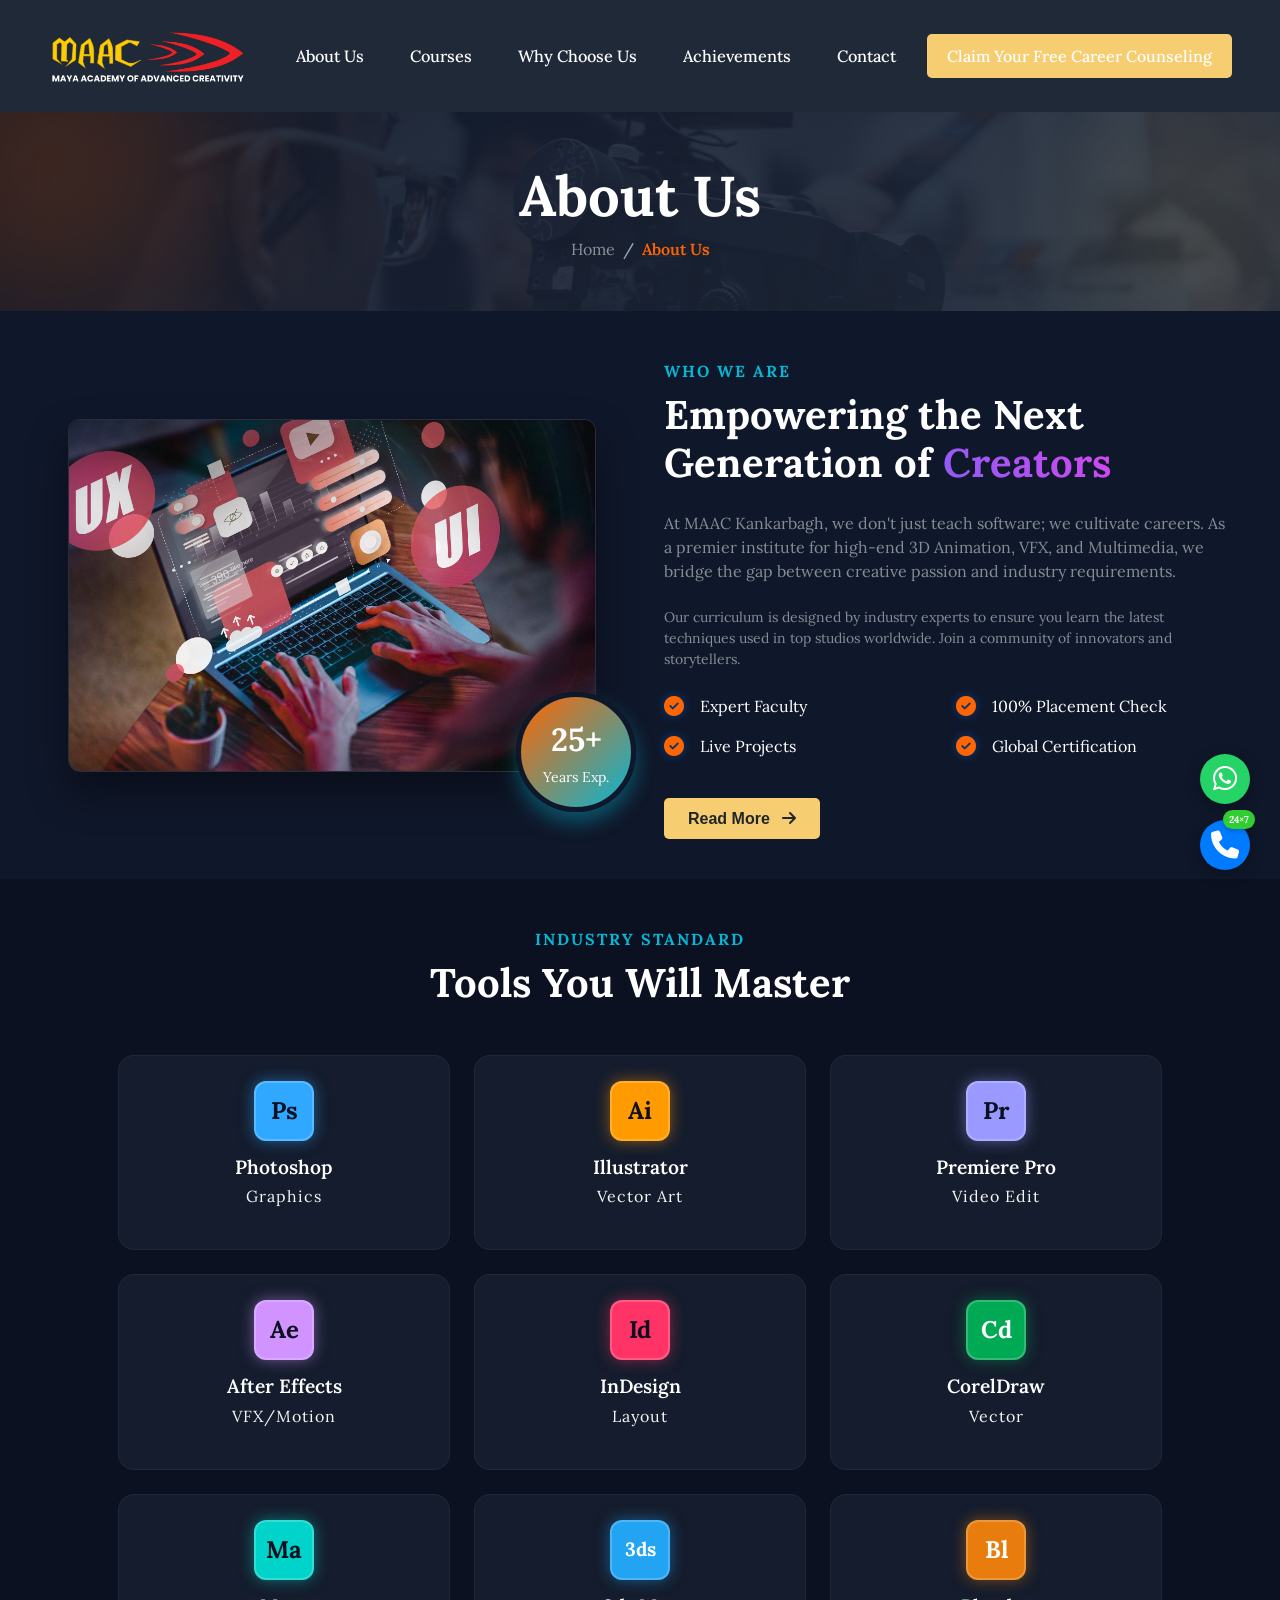
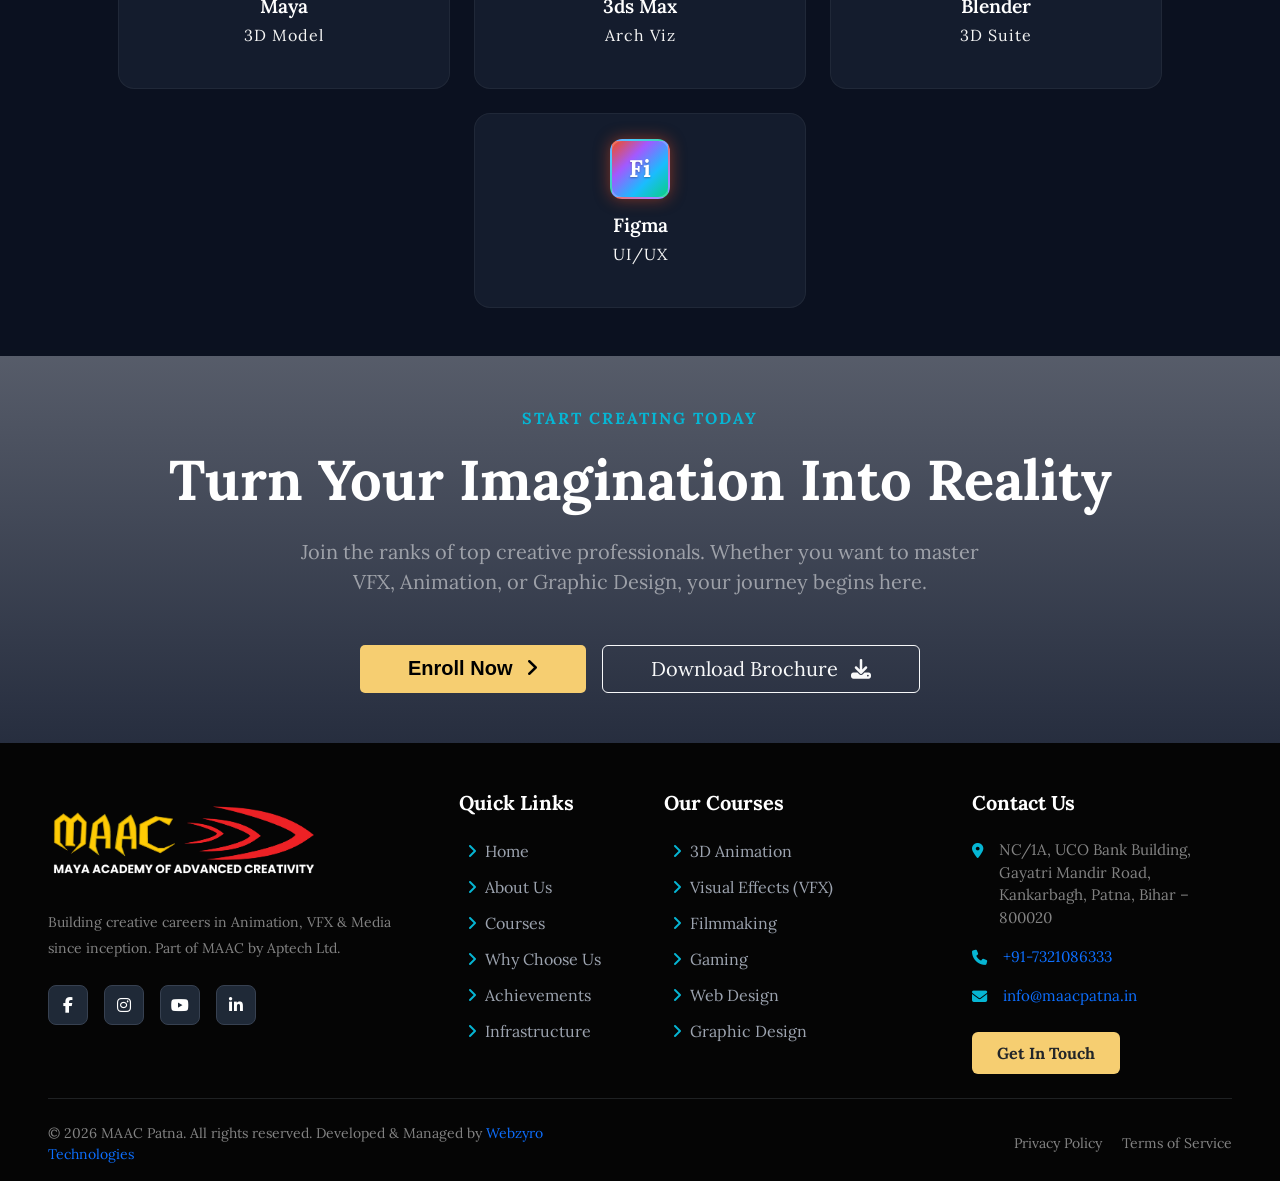
<file: about.html>
<!doctype html>
<html lang="en">
  <head>
    <meta charset="UTF-8" />
    <meta name="viewport" content="width=device-width, initial-scale=1.0" />
    <title>Maac Patna</title>
    <meta
      name="description"
      content="Maac Patna - Best Animation, VFX & Media Institute in Patna"
    />
    <meta
      name="keywords"
      content="Maac Patna, Animation Institute, VFX Institute, Media Institute, Animation Course, VFX Course, Media Course"
    />

    <link rel="canonical" href="https://maac-kankarbagh.netlify.app" />
    <link rel="stylesheet" href="style.css" />
    <!-- Bootstrap -->
    <link
      href="https://cdn.jsdelivr.net/npm/bootstrap@5.3.3/dist/css/bootstrap.min.css"
      rel="stylesheet"
      integrity="sha384-QWTKZyjpPEjISv5WaRU9OFeRpok6YctnYmDr5pNlyT2bRjXh0JMhjY6hW+ALEwIH"
      crossorigin="anonymous"
    />

    <!-- Fontawesome -->
    <link href="https://unpkg.com/aos@2.3.1/dist/aos.css" rel="stylesheet" />
    <link
      rel="stylesheet"
      href="https://cdnjs.cloudflare.com/ajax/libs/font-awesome/6.7.2/css/all.min.css"
      integrity="sha512-Evv84Mr4kqVGRNSgIGL/F/aIDqQb7xQ2vcrdIwxfjThSH8CSR7PBEakCr51Ck+w+/U6swU2Im1vVX0SVk9ABhg=="
      crossorigin="anonymous"
      referrerpolicy="no-referrer"
    />

    <!-- Owl Carousel -->
    <link
      rel="stylesheet"
      href="https://cdnjs.cloudflare.com/ajax/libs/OwlCarousel2/2.3.4/assets/owl.carousel.min.css"
    />
    <link
      rel="stylesheet"
      href="https://cdnjs.cloudflare.com/ajax/libs/OwlCarousel2/2.3.4/assets/owl.theme.default.min.css"
    />
  </head>
  <body>
    <!-- Navbar -->
    <nav
      class="navbar navbar-expand-lg custom-navbar py-3 position-sticky top-0"
    >
      <div class="container-fluid px-2 px-lg-5">
        <a class="navbar-brand" href="/">
          <img
            src="images/maac-logo.png"
            alt="Maac Kankarbagh logo"
            class="img-fluid"
          />
        </a>
        <button
          class="navbar-toggler"
          type="button"
          data-bs-toggle="collapse"
          data-bs-target="#navbarSupportedContent"
          aria-controls="navbarSupportedContent"
          aria-expanded="false"
          aria-label="Toggle navigation"
        >
          <span class="navbar-toggler-icon" style="filter: invert(1)"></span>
        </button>
        <div class="collapse navbar-collapse" id="navbarSupportedContent">
          <ul class="navbar-nav mx-auto mb-2 mb-lg-0">
            <li class="nav-item">
              <a class="nav-link" href="#">About Us</a>
            </li>
            <li class="nav-item">
              <a class="nav-link" href="#">Courses</a>
            </li>
            <li class="nav-item">
              <a class="nav-link" href="#">Why Choose Us</a>
            </li>
            <li class="nav-item">
              <a class="nav-link" href="#">Achievements</a>
            </li>
            <li class="nav-item">
              <a class="nav-link" href="#">Contact</a>
            </li>
          </ul>
          <div class="d-flex">
            <a href="#" class="btn-cta">Claim Your Free Career Counseling</a>
          </div>
        </div>
      </div>
    </nav>

    <!-- Breadcrumb -->
    <section
      class="breadcrumb-section position-relative overflow-hidden text-center"
    >
      <div class="container position-relative z-2">
        <h1 class="display-4 fw-bold text-white mb-2">About Us</h1>
        <nav aria-label="breadcrumb">
          <ol class="breadcrumb justify-content-center mb-0">
            <li class="breadcrumb-item">
              <a href="index.html" class="text-white-50 text-decoration-none"
                >Home</a
              >
            </li>
            <li class="breadcrumb-item active text-warning" aria-current="page">
              About Us
            </li>
          </ol>
        </nav>
      </div>
      <!-- Decorative Elements -->
      <div class="breadcrumb-shape shape-1"></div>
      <div class="breadcrumb-shape shape-2"></div>
    </section>

    <main>
      <!-- About Section -->
      <section class="about-section py-5 d-flex align-items-center">
        <div class="container-fluid px-2 px-lg-5">
          <div class="row g-5 align-items-center">
            <div class="col-lg-6" data-aos="fade-right">
              <div class="about-img-wrapper position-relative">
                <!-- Main Image -->
                <div class="about-img main-img">
                  <img
                    src="/images/web.jpg"
                    alt="About MAAC"
                    class="img-fluid"
                  />
                </div>
                <!-- Decorative / Badge could go here -->
                <div
                  class="experience-badge d-none d-md-flex align-items-center justify-content-center"
                >
                  <div class="text-center">
                    <span class="fs-2 fw-bold d-block">25+</span>
                    <span class="small">Years Exp.</span>
                  </div>
                </div>
              </div>
            </div>
            <div class="col-lg-6" data-aos="fade-left">
              <div class="about-content text-white">
                <span
                  class="sub-heading text-cyan text-uppercase fw-bold mb-2 d-inline-block ls-2"
                  >Who We Are</span
                >
                <h2 class="mb-4 fw-bold display-6">
                  Empowering the Next Generation of
                  <span class="text-gradient-purple">Creators</span>
                </h2>
                <p class="text-white-50 mb-4 lead fs-6">
                  At MAAC Kankarbagh, we don't just teach software; we cultivate
                  careers. As a premier institute for high-end 3D Animation,
                  VFX, and Multimedia, we bridge the gap between creative
                  passion and industry requirements.
                </p>
                <p class="text-white-50 mb-4 small">
                  Our curriculum is designed by industry experts to ensure you
                  learn the latest techniques used in top studios worldwide.
                  Join a community of innovators and storytellers.
                </p>

                <div class="about-points mb-5">
                  <div class="row g-3">
                    <div class="col-sm-6">
                      <div class="d-flex align-items-center">
                        <i
                          class="fa-solid fa-circle-check text-cyan me-3 fs-5"
                        ></i>
                        <span>Expert Faculty</span>
                      </div>
                    </div>
                    <div class="col-sm-6">
                      <div class="d-flex align-items-center">
                        <i
                          class="fa-solid fa-circle-check text-cyan me-3 fs-5"
                        ></i>
                        <span>100% Placement Check</span>
                      </div>
                    </div>
                    <div class="col-sm-6">
                      <div class="d-flex align-items-center">
                        <i
                          class="fa-solid fa-circle-check text-cyan me-3 fs-5"
                        ></i>
                        <span>Live Projects</span>
                      </div>
                    </div>
                    <div class="col-sm-6">
                      <div class="d-flex align-items-center">
                        <i
                          class="fa-solid fa-circle-check text-cyan me-3 fs-5"
                        ></i>
                        <span>Global Certification</span>
                      </div>
                    </div>
                  </div>
                </div>

                <a href="#" class="btn-hero-primary text-dark px-4"
                  >Read More <i class="fa-solid fa-arrow-right ms-2"></i
                ></a>
              </div>
            </div>
          </div>
        </div>
      </section>

      <!-- Tools Section -->
      <section class="tools-section py-5">
        <div class="container px-2 px-lg-5">
          <div class="text-center mb-5" data-aos="fade-up">
            <span
              class="sub-heading text-cyan text-uppercase fw-bold mb-2 d-inline-block ls-2"
              >Industry Standard</span
            >
            <h2 class="text-white fw-bold display-6">Tools You Will Master</h2>
          </div>

          <div class="row g-4 justify-content-center">
            <!-- Tool 1: Photoshop -->
            <div
              class="col-6 col-md-4 col-lg-2_4"
              data-aos="fade-up"
              data-aos-delay="100"
            >
              <div class="tool-card">
                <div class="tool-icon ps-icon">Ps</div>
                <h5 class="tool-name">Photoshop</h5>
                <p class="tool-cat">Graphics</p>
              </div>
            </div>

            <!-- Tool 2: Illustrator -->
            <div
              class="col-6 col-md-4 col-lg-2_4"
              data-aos="fade-up"
              data-aos-delay="200"
            >
              <div class="tool-card">
                <div class="tool-icon ai-icon">Ai</div>
                <h5 class="tool-name">Illustrator</h5>
                <p class="tool-cat">Vector Art</p>
              </div>
            </div>

            <!-- Tool 3: Premiere Pro -->
            <div
              class="col-6 col-md-4 col-lg-2_4"
              data-aos="fade-up"
              data-aos-delay="300"
            >
              <div class="tool-card">
                <div class="tool-icon pr-icon">Pr</div>
                <h5 class="tool-name">Premiere Pro</h5>
                <p class="tool-cat">Video Edit</p>
              </div>
            </div>

            <!-- Tool 4: After Effects -->
            <div
              class="col-6 col-md-4 col-lg-2_4"
              data-aos="fade-up"
              data-aos-delay="400"
            >
              <div class="tool-card">
                <div class="tool-icon ae-icon">Ae</div>
                <h5 class="tool-name">After Effects</h5>
                <p class="tool-cat">VFX/Motion</p>
              </div>
            </div>

            <!-- Tool 5: InDesign -->
            <div
              class="col-6 col-md-4 col-lg-2_4"
              data-aos="fade-up"
              data-aos-delay="500"
            >
              <div class="tool-card">
                <div class="tool-icon id-icon">Id</div>
                <h5 class="tool-name">InDesign</h5>
                <p class="tool-cat">Layout</p>
              </div>
            </div>

            <!-- Tool 6: CorelDraw -->
            <div
              class="col-6 col-md-4 col-lg-2_4"
              data-aos="fade-up"
              data-aos-delay="150"
            >
              <div class="tool-card">
                <div class="tool-icon cd-icon">Cd</div>
                <h5 class="tool-name">CorelDraw</h5>
                <p class="tool-cat">Vector</p>
              </div>
            </div>

            <!-- Tool 7: Maya -->
            <div
              class="col-6 col-md-4 col-lg-2_4"
              data-aos="fade-up"
              data-aos-delay="250"
            >
              <div class="tool-card">
                <div class="tool-icon ma-icon">Ma</div>
                <h5 class="tool-name">Maya</h5>
                <p class="tool-cat">3D Model</p>
              </div>
            </div>

            <!-- Tool 8: 3ds Max -->
            <div
              class="col-6 col-md-4 col-lg-2_4"
              data-aos="fade-up"
              data-aos-delay="350"
            >
              <div class="tool-card">
                <div class="tool-icon ds-icon">3ds</div>
                <h5 class="tool-name">3ds Max</h5>
                <p class="tool-cat">Arch Viz</p>
              </div>
            </div>

            <!-- Tool 9: Blender -->
            <div
              class="col-6 col-md-4 col-lg-2_4"
              data-aos="fade-up"
              data-aos-delay="450"
            >
              <div class="tool-card">
                <div class="tool-icon bl-icon">Bl</div>
                <h5 class="tool-name">Blender</h5>
                <p class="tool-cat">3D Suite</p>
              </div>
            </div>

            <!-- Tool 10: Figma -->
            <div
              class="col-6 col-md-4 col-lg-2_4"
              data-aos="fade-up"
              data-aos-delay="550"
            >
              <div class="tool-card">
                <div class="tool-icon fi-icon">Fi</div>
                <h5 class="tool-name">Figma</h5>
                <p class="tool-cat">UI/UX</p>
              </div>
            </div>
          </div>
        </div>
      </section>

      <!-- Cta Section -->
      <section
        class="cta-design-section position-relative d-flex align-items-center justify-content-center text-center"
      >
        <div class="cta-overlay"></div>
        <div class="container position-relative z-2" data-aos="zoom-in">
          <span class="text-uppercase fw-bold text-cyan ls-2 mb-3 d-block"
            >Start Creating Today</span
          >
          <h2 class="display-4 fw-bold text-white mb-4">
            Turn Your Imagination Into Reality
          </h2>
          <p class="lead text-white-50 mb-5 mx-auto" style="max-width: 700px">
            Join the ranks of top creative professionals. Whether you want to
            master VFX, Animation, or Graphic Design, your journey begins here.
          </p>
          <div
            class="d-flex flex-column flex-sm-row justify-content-center gap-3"
          >
            <a href="#" class="btn-hero-primary fs-5 px-5 py-2"
              >Enroll Now <i class="fa-solid fa-angle-right ms-2"></i
            ></a>
            <a href="#" class="btn btn-outline-light fs-5 px-5 py-2"
              >Download Brochure <i class="fa-solid fa-download ms-2"></i
            ></a>
          </div>
        </div>
      </section>

      <!--  -->
    </main>

    <!-- Footer -->
    <footer class="footer-section pt-5 pb-3">
      <div class="container-fluid px-2 px-lg-5">
        <div class="row g-5">
          <!-- Col 1: Brand & Social -->
          <div class="col-lg-4 col-md-6 mb-4 mb-lg-0">
            <div class="mb-4">
              <!-- Placeholder for Brand Logo -->
              <img
                src="images/maac-logo.png"
                alt="Maac Kankarbagh logo"
                class="img-fluid w-75"
              />
            </div>
            <p class="text-white-50 mb-4 small" style="line-height: 1.8">
              Building creative careers in Animation, VFX & Media since
              inception. Part of MAAC by Aptech Ltd.
            </p>
            <div class="social-icons d-flex gap-3">
              <a
                href="https://www.facebook.com/profile.php?id=61586894496240"
                target="_blank"
                class="social-icon"
                ><i class="fa-brands fa-facebook-f"></i
              ></a>
              <a
                href="https://www.instagram.com/maac_kankarbagh_patna/"
                target="_blank"
                class="social-icon"
                ><i class="fa-brands fa-instagram"></i
              ></a>
              <a href="#" class="social-icon"
                ><i class="fa-brands fa-youtube"></i
              ></a>
              <a href="#" class="social-icon"
                ><i class="fa-brands fa-linkedin-in"></i
              ></a>
            </div>
          </div>

          <!-- Col 2: Quick Links -->
          <div class="col-lg-2 col-md-6 mb-4 mb-lg-0">
            <h5 class="text-white fw-bold mb-4">Quick Links</h5>
            <ul class="list-unstyled footer-links ps-2">
              <li class="d-flex align-items-center gap-2">
                <i class="fa-solid fa-angle-right text-cyan"></i
                ><a href="#">Home</a>
              </li>
              <li class="d-flex align-items-center gap-2">
                <i class="fa-solid fa-angle-right text-cyan"></i
                ><a href="#">About Us</a>
              </li>
              <li class="d-flex align-items-center gap-2">
                <i class="fa-solid fa-angle-right text-cyan"></i
                ><a href="#">Courses</a>
              </li>
              <li class="d-flex align-items-center gap-2">
                <i class="fa-solid fa-angle-right text-cyan"></i
                ><a href="#">Why Choose Us</a>
              </li>
              <li class="d-flex align-items-center gap-2">
                <i class="fa-solid fa-angle-right text-cyan"></i
                ><a href="#">Achievements</a>
              </li>
              <li class="d-flex align-items-center gap-2">
                <i class="fa-solid fa-angle-right text-cyan"></i
                ><a href="#">Infrastructure</a>
              </li>
            </ul>
          </div>

          <!-- Col 3: Our Courses -->
          <div class="col-lg-3 col-md-6 mb-4 mb-lg-0">
            <h5 class="text-white fw-bold mb-4">Our Courses</h5>
            <ul class="list-unstyled footer-links ps-2">
              <li class="d-flex align-items-center gap-2">
                <i class="fa-solid fa-angle-right text-cyan"></i
                ><a href="#">3D Animation</a>
              </li>
              <li class="d-flex align-items-center gap-2">
                <i class="fa-solid fa-angle-right text-cyan"></i
                ><a href="#">Visual Effects (VFX)</a>
              </li>
              <li class="d-flex align-items-center gap-2">
                <i class="fa-solid fa-angle-right text-cyan"></i
                ><a href="#">Filmmaking</a>
              </li>
              <li class="d-flex align-items-center gap-2">
                <i class="fa-solid fa-angle-right text-cyan"></i
                ><a href="#">Gaming</a>
              </li>
              <li class="d-flex align-items-center gap-2">
                <i class="fa-solid fa-angle-right text-cyan"></i
                ><a href="#">Web Design</a>
              </li>
              <li class="d-flex align-items-center gap-2">
                <i class="fa-solid fa-angle-right text-cyan"></i
                ><a href="#">Graphic Design</a>
              </li>
            </ul>
          </div>

          <!-- Col 4: Contact Us -->
          <div class="col-lg-3 col-md-6">
            <h5 class="text-white fw-bold mb-4">Contact Us</h5>
            <ul class="list-unstyled footer-contact text-white-50">
              <li class="mb-3 d-flex">
                <i class="fa-solid fa-location-dot text-cyan me-3 mt-1"></i>
                <span
                  >NC/1A, UCO Bank Building, Gayatri Mandir Road, Kankarbagh,
                  Patna, Bihar – 800020</span
                >
              </li>
              <li class="mb-3 d-flex">
                <i class="fa-solid fa-phone text-cyan me-3 mt-1"></i>
                <a href="tel:+917321086333" class="text-decoration-none"
                  >+91-7321086333</a
                >
              </li>
              <li class="mb-3 d-flex">
                <i class="fa-solid fa-envelope text-cyan me-3 mt-1"></i>
                <a href="mailto:info@maacpatna.in" class="text-decoration-none"
                  >info@maacpatna.in</a
                >
              </li>
            </ul>
            <a
              href="#"
              class="btn btn-hero-primary text-dark fw-bold px-4 py-2 mt-2"
              >Get In Touch</a
            >
          </div>
        </div>

        <hr class="border-secondary my-4 opacity-25" />

        <div class="row align-items-center text-white-50 small">
          <div class="col-md-6 text-center text-md-start mb-3 mb-md-0">
            &copy; 2026 MAAC Patna. All rights reserved. Developed & Managed by
            <a
              href="https://www.webzyro.com"
              target="_blank"
              class="text-primary text-decoration-none hover-white"
              >Webzyro Technologies</a
            >
          </div>
          <div class="col-md-6 text-center text-md-end">
            <a
              href="#"
              class="text-white-50 text-decoration-none me-3 hover-white"
              >Privacy Policy</a
            >
            <a href="#" class="text-white-50 text-decoration-none hover-white"
              >Terms of Service</a
            >
          </div>
        </div>
      </div>
    </footer>

    <div class="floating-btn-container">
      <a
        href="https://api.whatsapp.com/send?phone=+917321086333&text=Hi%20I%20am%20a%20student%20and%20got%20your%20reference.%20I%20would%20like%20to%20know%20more%20about%20your%20courses.
"
        class="fab-btn whatsapp mb-3"
        target="_blank"
        title="Chat on WhatsApp"
      >
        <i class="fa-brands fa-whatsapp text-white"></i>
      </a>
      <a href="tel:+91-7321086333" class="fab-btn phone" title="Call Now">
        <div class="fab-badge">24×7</div>
        <i class="fa-solid fa-phone text-white"></i>
      </a>
    </div>

    <script
      src="https://cdn.jsdelivr.net/npm/bootstrap@5.3.3/dist/js/bootstrap.bundle.min.js"
      integrity="sha384-YvpcrYf0tY3lHB60NNkmXc5s9fDVZLESaAA55NDzOxhy9GkcIdslK1eN7N6jIeHz"
      crossorigin="anonymous"
    ></script>

    <!-- owl Carousel -->
    <script src="https://code.jquery.com/jquery-3.6.0.min.js"></script>
    <script src="https://cdnjs.cloudflare.com/ajax/libs/OwlCarousel2/2.3.4/owl.carousel.min.js"></script>

    <script src="https://unpkg.com/aos@2.3.1/dist/aos.js"></script>
    <script src="index.js"></script>
  </body>
</html>
</file>
<file: style.css>
@import url("https://fonts.googleapis.com/css2?family=Lora:ital,wght@0,400..700;1,400..700&display=swap");

:root {
  --primary-bg: #c40c0c;
  --brand-maac: #ff6500;
  --brand-patna: #cc561e;
  --btn-cyan: #f6ce71;
}

body {
  font-family: "Lora", serif !important;
  background-color: #f8f9fa; /* Default light body background */
}

a {
  text-decoration: none !important;
  color: inherit ;
}

/* Navbar container */
.custom-navbar {
  background-color: #1f2937;
  padding: 15px 0;
  z-index: 999;
}

/* Branding */
.navbar-brand {
  width: 200px;
  overflow: hidden;
}

.navbar-brand img {
  width: 100%;
  height: 100%;
  object-fit: cover;
}

.brand-maac {
  color: #2b70fa; /* Or a gradient if possible, sticking to solid for simplicity first */
  background: -webkit-linear-gradient(45deg, #00c6ff, #0072ff);
  -webkit-background-clip: text;
  background-clip: text;
  -webkit-text-fill-color: transparent;
  margin-right: 5px;
}

.brand-patna {
  color: var(--brand-patna);
}

/* Navigation Links */
.navbar-nav .nav-link {
  color: #ffffff !important;
  font-weight: 500;
  margin-left: 15px;
  margin-right: 15px;
  font-size: 1.02rem;
  transition: color 0.3s ease;
}

.navbar-nav .nav-link:hover {
  color: var(--btn-cyan) !important;
}

/* CTA Button */
.btn-cta {
  background-color: var(--btn-cyan);
  color: #fff;
  font-weight: 500;
  border-radius: 5px;
  padding: 10px 20px;
  /* box-shadow: 0 0 10px rgba(0, 212, 255, 0.5); */
  transition: all 0.3s ease;
  white-space: nowrap;
  font-size: 1rem;
}

/* Hero Section */
.hero-section {
  background:
    linear-gradient(135deg, rgba(15, 23, 42, 0.85), rgba(30, 41, 59, 0.85)),
    url("/images/hero-bg.jpg");
  background-size: cover;
  background-color: center;
  background-repeat: no-repeat;
  padding: 80px 0;
  min-height: 85vh;
  position: relative;
  overflow: hidden;
}

/* Badge */
.badge-custom {
  background: linear-gradient(
    90deg,
    #7c3aed,
    #db2777
  ); /* Purple to Pink gradient */
  color: #fff;
  padding: 8px 16px;
  border-radius: 20px;
  display: inline-flex;
  align-items: center;
  font-size: 0.9rem;
  font-weight: 600;
  font-family: sans-serif; /* Match design badge font */
}

/* Titles */
.hero-title {
  font-size: 4rem; /* Large impact */
  font-weight: 800;
  line-height: 1.1;
}

.text-gradient-cyan {
  background: linear-gradient(45deg, #06b6d4, #3b82f6);
  -webkit-background-clip: text;
  background-clip: text;
  -webkit-text-fill-color: transparent;
}

.text-gradient-purple {
  background: linear-gradient(45deg, #8b5cf6, #d946ef);
  -webkit-background-clip: text;
  background-clip: text;
  -webkit-text-fill-color: transparent;
}

.hero-text {
  font-size: 1.1rem;
  font-weight: 300;
  color: #cbd5e1;
  max-width: 600px;
  line-height: 1.6;
}

.feature-item {
  display: flex;
  align-items: center;
  font-size: 0.95rem;
  font-weight: 500;
  color: #e2e8f0;
}

.text-cyan {
  color: #06b6d4;
}

/* Hero Buttons */
.btn-hero-primary {
  background-color: var(--btn-cyan) !important;
  color: #000;
  font-weight: 700;
  padding: 12px 24px;
  border-radius: 5px;
  border: none;
  font-family: sans-serif;
  transition: all 0.4s ease-in;
}

.btn-hero-primary:hover {
  transform: translateY(-3px);
  color: var(--primary-bg);
}

.btn-hero-secondary {
  background-color: transparent;
  border: 1px solid #475569;
  color: #fff;
  font-weight: 600;
  padding: 12px 24px;
  border-radius: 5px;
  font-family: sans-serif;
  transition: all 0.3s;
}

.btn-hero-secondary:hover {
  background-color: #1e293b;
  border-color: #94a3b8;
}

.scroll-down-indicator {
  position: absolute;
  bottom: 20px;
  left: 50%;
  transform: translateX(-50%);
  color: #94a3b8;
  font-size: 1.5rem;
  animation: bounce 2s infinite;
}

@keyframes bounce {
  0%,
  20%,
  50%,
  80%,
  100% {
    transform: translateX(-50%) translateY(0);
  }
  40% {
    transform: translateX(-50%) translateY(-10px);
  }
  60% {
    transform: translateX(-50%) translateY(-5px);
  }
}

#hero-form {
  background-color: rgba(255, 255, 255, 0.15);
  backdrop-filter: blur(12px);
  -webkit-backdrop-filter: blur(12px);
  padding: 20px;
  border-radius: 10px;
  box-shadow: 0 0 10px rgba(0, 0, 0, 0.1);
}

#hero-form h4 {
  color: var(--brand-patna);
  text-align: center;
  font-weight: bold;
}

#hero-form .form-label {
  color: white;
}

#hero-form input,
select {
  background-color: transparent;
  border: 1px solid white;
  caret-color: white;
  color: white;
}

#hero-form input:focus,
select:focus {
  outline: none;
  box-shadow: none;
}

#hero-form select option {
  background-color: #1e293b;
  color: #ffffff;
}

#hero-form button {
  background-color: var(--brand-maac);
  width: 100%;
  color: #fff;
  font-weight: 700;
  padding: 10px 20px;
  border-radius: 5px;
  border: none;
  letter-spacing: 1px;
  font-family: sans-serif;
  transition: all 0.4s ease-in;
}

#hero-form button:hover {
  transform: translateY(-3px);
}

/* Courses Section */
.courses-section {
  background-color: #0b1120;
}

.section-title {
  font-size: 2.5rem;
  font-weight: 700;
  color: #fff;
  margin-bottom: 15px;
}

.section-subtitle {
  max-width: 700px;
  font-size: 1rem;
}

.course-card {
  background-color: #111827; /* Slightly lighter than section bg */
  border-radius: 12px;
  overflow: hidden;
  border: 1px solid #1f2937;
  transition: all 0.3s ease;
  height: 100%;
}

.course-card:hover {
  transform: translateY(-5px);
  border-color: #3b82f6;
  box-shadow:
    0 10px 20px rgba(0, 0, 0, 0.3),
    0 0 15px rgba(59, 130, 246, 0.2);
}

.card-img-wrapper {
  overflow: hidden;
  height: 200px;
}

.card-img-wrapper img {
  object-fit: cover;
  height: 100%;
  transition: transform 0.5s ease;
}

.course-card:hover .card-img-wrapper img {
  transform: scale(1.1);
}

.card-title {
  font-size: 1.35rem;
  font-weight: 600;
  margin-bottom: 10px;
  line-height: 2rem;
  letter-spacing: 0.7px;
}

.card-text {
  line-height: 1.6;
  margin-bottom: 20px;
  color: #9ca3af !important;
}

.read-more-link {
  color: var(--brand-patna) !important;
  font-weight: 600;
  font-size: 0.9rem;
  text-decoration: none;
  transition: color 0.3s;
}

.read-more-link:hover {
  color: #3b82f6 !important;
  text-decoration: none;
}

/* About Page */
.about-img {
  width: 100%;
  height: 400px;
  overflow: hidden;
  border-radius: 12px;
}

/* Updated About Section */
.about-section {
  background-color: #0f172a;
}

.about-img-wrapper {
  position: relative;
  padding: 20px;
}

.about-img.main-img {
  border-radius: 12px;
  overflow: hidden;
  box-shadow: 0 20px 40px rgba(0, 0, 0, 0.4);
  height: auto;
  border: 1px solid rgba(255, 255, 255, 0.1);
}

.experience-badge {
  position: absolute;
  bottom: -20px;
  right: -20px;
  background: linear-gradient(135deg, var(--brand-maac), #06b6d4);
  width: 120px;
  height: 120px;
  border-radius: 50%;
  color: #fff;
  box-shadow: 0 10px 20px rgba(6, 182, 212, 0.4);
  border: 5px solid #0f172a; /* Matches section bg to create cutout effect */
  z-index: 2;
}

.ls-2 {
  letter-spacing: 2px;
}

.about-points .fa-circle-check {
  color: var(--brand-maac); /* Use Brand MAAC blue or Cyan */
  filter: drop-shadow(0 0 5px rgba(0, 123, 255, 0.4));
}

/* Why Choose Us Section */
.why-choose-us {
  background-color: #0f172a;
}

.feature-card {
  background-color: #111827;
  border-radius: 12px;
  padding: 30px;
  text-align: center;
  transition: all 0.3s ease;
  height: 100%;
  border: 1px solid #1f2937;
}

.feature-card:hover {
  transform: translateY(-5px);
  border-color: #3b82f6;
  box-shadow:
    0 10px 20px rgba(0, 0, 0, 0.3),
    0 0 15px rgba(59, 130, 246, 0.2);
}

.feature-icon {
  width: 80px;
  height: 80px;
  background: linear-gradient(135deg, var(--brand-maac), #06b6d4);
  border-radius: 50%;
  display: flex;
  align-items: center;
  justify-content: center;
  margin: 0 auto 20px;
  font-size: 2rem;
  color: #fff;
  box-shadow: 0 10px 20px rgba(6, 182, 212, 0.4);
}

.feature-title {
  font-size: 1.3rem;
  font-weight: 600;
  margin-bottom: 15px;
  color: #fff;
}

.feature-description {
  font-size: 0.95rem;
  color: #9ca3af;
  line-height: 1.6;
}

/* CTA Section */
.cta-section {
  background-color: var(--brand-patna);
}

#cta-text {
  max-width: 50%;
  margin: 0 auto;
}

/* Footer Section */
.footer-section {
  background-color: #050505; /* Deep black/dark background */
  color: #fff;
}

.footer-links li {
  margin-bottom: 12px;
}

.footer-links a {
  color: #9ca3af;
  text-decoration: none;
  transition:
    color 0.3s ease,
    padding-left 0.3s ease;
  display: inline-block;
}

.footer-links a:hover {
  color: var(--btn-cyan);
  padding-left: 5px;
}

.footer-contact li {
  font-size: 0.95rem;
}

.social-icon {
  width: 40px;
  height: 40px;
  background-color: #1f2937;
  border-radius: 8px;
  display: flex;
  align-items: center;
  justify-content: center;
  color: #fff;
  transition: all 0.3s ease;
  border: 1px solid #374151;
}

.social-icon:hover {
  background-color: var(--brand-maac);
  color: #fff;
  transform: translateY(-3px);
  border-color: var(--brand-maac);
}

.hover-white:hover {
  color: #fff !important;
}

/* Contact Section */
.contact-section {
  background-color: #0f172a;
}

.contact-form-card2 {
  background: rgba(255, 255, 255, 0.08);
  backdrop-filter: blur(10px);
  border: 1px solid rgba(255, 255, 255, 0.12);
  padding: 20px;
  border-radius: 30px;
  box-shadow: 0 20px 50px rgba(0, 0, 0, 0.3);
}

.contact-tag {
  font-size: 14px;
  font-weight: 500;
  color: #fff;
  opacity: 0.9;
  display: flex;
  align-items: center;
  gap: 8px;
  margin-bottom: 12px;
}

.contact-tag::before {
  content: "";
  width: 6px;
  height: 6px;
  background-color: #fff;
  border-radius: 50%;
  display: inline-block;
}

.contact-title {
  color: #fff;
  font-size: 2rem;
  font-weight: 400;
  line-height: 1.2;
}

.contact-input {
  background: rgba(255, 255, 255, 0.08) !important;
  border: 1px solid rgba(255, 255, 255, 0.15) !important;
  border-radius: 12px !important;
  padding: 15px 20px !important;
  color: #fff !important;
  font-size: 15px !important;
  transition: all 0.3s ease !important;
}

.contact-input::placeholder {
  color: rgba(255, 255, 255, 0.6) !important;
}

.contact-input:focus {
  background: rgba(255, 255, 255, 0.12) !important;
  border-color: rgba(255, 255, 255, 0.4) !important;
  box-shadow: none !important;
}

select.contact-input {
  appearance: none;
  background-image: url("data:image/svg+xml,%3Csvg xmlns='http://www.w3.org/2000/svg' width='16' height='16' fill='white' class='bi bi-chevron-down' viewBox='0 0 16 16'%3E%3Cpath fill-rule='evenodd' d='M1.646 4.646a.5.5 0 0 1 .708 0L8 10.293l5.646-5.647a.5.5 0 0 1 .708.708l-6 6a.5.5 0 0 1-.708 0l-6-6a.5.5 0 0 1 0-.708z'/%3E%3C/svg%3E");
  background-repeat: no-repeat;
  background-position: right 20px center;
  background-size: 12px;
}

.btn-submit-pill {
  background: rgba(255, 255, 255, 0.1);
  border: 1px solid rgba(255, 255, 255, 0.2);
  color: #fff;
  padding: 10px 10px 10px 25px;
  border-radius: 100px;
  font-size: 16px;
  font-weight: 500;
  display: inline-flex;
  align-items: center;
  gap: 15px;
  transition: all 0.3s ease;
  cursor: pointer;
}

.btn-submit-pill:hover {
  background: rgba(255, 255, 255, 0.15);
  border-color: rgba(255, 255, 255, 0.4);
  transform: translateY(-2px);
}

.arrow-circle {
  width: 40px;
  height: 40px;
  background: #fff;
  border-radius: 50%;
  display: flex;
  align-items: center;
  justify-content: center;
  color: #1a4d44;
  font-size: 16px;
  transition: all 0.3s ease;
}

.btn-submit-pill:hover .arrow-circle {
  transform: rotate(-45deg);
}

.map-wrapper {
  background: #fff;
  padding: 8px;
  border-radius: 24px;
  height: 550px;
}

#mainContactForm select option {
  background-color: #0f172a;
  color: #fff;
}

/* Faq Section */
.faq-section {
  background-color: #1f2937;
}

/* Testimonial Section */
.testimonial-section {
  background-color: #0f172a;
}

.testimonial-card {
  padding: 15px 20px;
  border-radius: 10px;
  background-color: #1e293b;
  color: #fff;
  /* border: 1px solid red; */
}

.testimonial-card .testimonial-card-wrapper .testimonial-img {
  width: 50px;
  height: 50px;
  border: 1px solid var(--brand-maac);
  border-radius: 50%;
  overflow: hidden;
}
.testimonial-card .testimonial-card-wrapper .testimonial-img img {
  width: 100%;
  height: 100%;
  display: flex;
  justify-content: center;
  align-items: center;
}

/* Floating Icon */
.floating-btn-container {
  position: fixed;
  bottom: 30px;
  right: 30px;
  z-index: 1000;
  display: flex;
  flex-direction: column;
  align-items: center;
}

.fab-btn {
  width: 50px;
  height: 50px;
  border-radius: 50%;
  display: flex;
  align-items: center;
  justify-content: center;
  color: white;
  font-size: 28px;
  box-shadow: 0 4px 15px rgba(0, 0, 0, 0.3);
  transition: all 0.3s ease;
  position: relative;
  text-decoration: none;
}

.fab-btn:hover {
  transform: scale(1.1);
  color: white;
}

.fab-btn.whatsapp {
  background-color: #25d366;
}

.fab-btn.phone {
  background-color: #007bff;
}

.fab-badge {
  position: absolute;
  top: -10px;
  right: -5px;
  background-color: #32cd32;
  color: white;
  font-size: 10px;
  font-weight: bold;
  padding: 2px 6px;
  border-radius: 10px;
  box-shadow: 0 2px 5px rgba(0, 0, 0, 0.2);
  animation: bounce 2s infinite;
}

@keyframes bounce {
  0%,
  20%,
  50%,
  80%,
  100% {
    transform: translateY(0);
  }
  40% {
    transform: translateY(-5px);
  }
  60% {
    transform: translateY(-3px);
  }
}

/* Responsive adjustments */
@media (max-width: 991.98px) {
  .contact-form-card2 {
    padding: 35px;
  }

  .contact-title {
    font-size: 2.2rem;
  }

  .map-wrapper {
    height: 400px;
  }
}

@media (max-width: 575.98px) {
  .contact-form-card2 {
    padding: 25px 20px;
    border-radius: 20px;
  }

  .contact-title {
    font-size: 1.8rem;
  }

  .btn-submit-pill {
    width: 100%;
    justify-content: space-between;
  }
}

@media screen and (max-width: 768px) {
  .hero-title {
    font-size: 2rem;
  }

  #cta-text {
    max-width: 100%;
  }
}

/* Breadcrumb Section */
.breadcrumb-section {
  background: linear-gradient(135deg, #0f172a 0%, #1e293b 100%);
  padding: 50px 0;
  position: relative;
  z-index: 1;
}

.breadcrumb-section::before {
  content: "";
  position: absolute;
  top: 0;
  left: 0;
  width: 100%;
  height: 100%;
  background: url("images/hero-bg.jpg") center/cover no-repeat;
  opacity: 0.1;
  z-index: -1;
}

.breadcrumb-shape {
  position: absolute;
  border-radius: 50%;
  filter: blur(80px);
  z-index: -1;
}

.breadcrumb-shape.shape-1 {
  width: 300px;
  height: 300px;
  background: var(--brand-maac);
  top: -100px;
  left: -100px;
  opacity: 0.2;
}

.breadcrumb-shape.shape-2 {
  width: 250px;
  height: 250px;
  background: var(--btn-cyan);
  bottom: -50px;
  right: -50px;
  opacity: 0.15;
}

.breadcrumb-item + .breadcrumb-item::before {
  color: #94a3b8 !important;
}

.breadcrumb-item a {
  transition: color 0.3s ease;
}

.breadcrumb-item a:hover {
  color: var(--btn-cyan) !important;
}

.breadcrumb-item.active {
  color: var(--brand-maac) !important;
  font-weight: 600;
}

/* Tools Section */
.tools-section {
  background-color: #0b1120;
  position: relative;
}

.col-lg-2_4 {
  flex: 0 0 auto;
  width: 20%;
}

@media (max-width: 992px) {
  .col-lg-2_4 {
    width: 33.333%;
  }
}

@media (max-width: 768px) {
  .col-lg-2_4 {
    width: 50%;
  }
}


.tool-card {
  background: rgba(30, 41, 59, 0.5);
  border: 1px solid rgba(255, 255, 255, 0.05);
  padding: 25px 15px;
  border-radius: 16px;
  text-align: center;
  transition: all 0.4s ease;
  position: relative;
  overflow: hidden;
  height: 100%;
}

.tool-card:hover {
  background: rgba(30, 41, 59, 0.9);
  border-color: rgba(255, 255, 255, 0.1);
  transform: translateY(-5px);
  box-shadow: 0 10px 30px rgba(0,0,0,0.3);
}

.tool-icon {
  width: 60px;
  height: 60px;
  border-radius: 12px;
  margin: 0 auto 15px;
  display: flex;
  align-items: center;
  justify-content: center;
  font-size: 1.5rem;
  font-weight: 800;
  color: #0b1120;
  position: relative;
  box-shadow: 0 0 20px rgba(0,0,0,0.2);
  border: 2px solid rgba(255,255,255,0.2);
  transition: all 0.4s ease;
}

.tool-card:hover .tool-icon {
    transform: scale(1.1) rotate(5deg);
}


/* Tool Specifc Colors */
.ps-icon { background: #31A8FF; box-shadow: 0 0 15px #31a8ff80; }
.ai-icon { background: #FF9A00; box-shadow: 0 0 15px #ff9a0080; }
.pr-icon { background: #9999FF; box-shadow: 0 0 15px #9999ff80; }
.ae-icon { background: #D093FF; box-shadow: 0 0 15px #cf96fd80; } 
.id-icon { background: #FF3366; box-shadow: 0 0 15px #ff336680; }
.cd-icon { background: #00AA55; box-shadow: 0 0 15px #00aa5580; color: white; }
.ma-icon { background: #00D3C9; box-shadow: 0 0 15px #00d3c980; }
.ds-icon { background: #22A4F2; box-shadow: 0 0 15px #22a4f280; color: white; font-size: 1.2rem; }
.bl-icon { background: #E87D0D; box-shadow: 0 0 15px #e87d0d80; color: white;}
.fi-icon { background: #F24E1E; box-shadow: 0 0 15px #f24e1e80; color: white; background: linear-gradient(135deg, #F24E1E, #A259FF, #1ABCFE, #0ACF83);} /* Figma specific gradient */
.fi-icon { color: white; text-shadow: 0 1px 2px rgba(0,0,0,0.3); }

.tool-name {
  color: #fff;
  font-size: 1.2rem;
  font-weight: 600;
  margin-bottom: 5px;
}

.tool-cat {
  letter-spacing: 1px;
  color: whitesmoke;
}

/* CTA Design Section */
.cta-design-section {
    background-image: url('images/vfx.jpg');
    background-size: cover;
    background-position: center;
    background-attachment: fixed; /* Parallax effect */
    padding: 50px 0;
    position: relative;
    overflow: hidden;
}

.cta-overlay {
    position: absolute;
    top: 0;
    left: 0;
    width: 100%;
    height: 100%;
    background: linear-gradient(0deg, rgba(15, 23, 42, 0.9) 0%, rgba(15, 23, 42, 0.7) 100%);
    z-index: 1;
}
</file>
